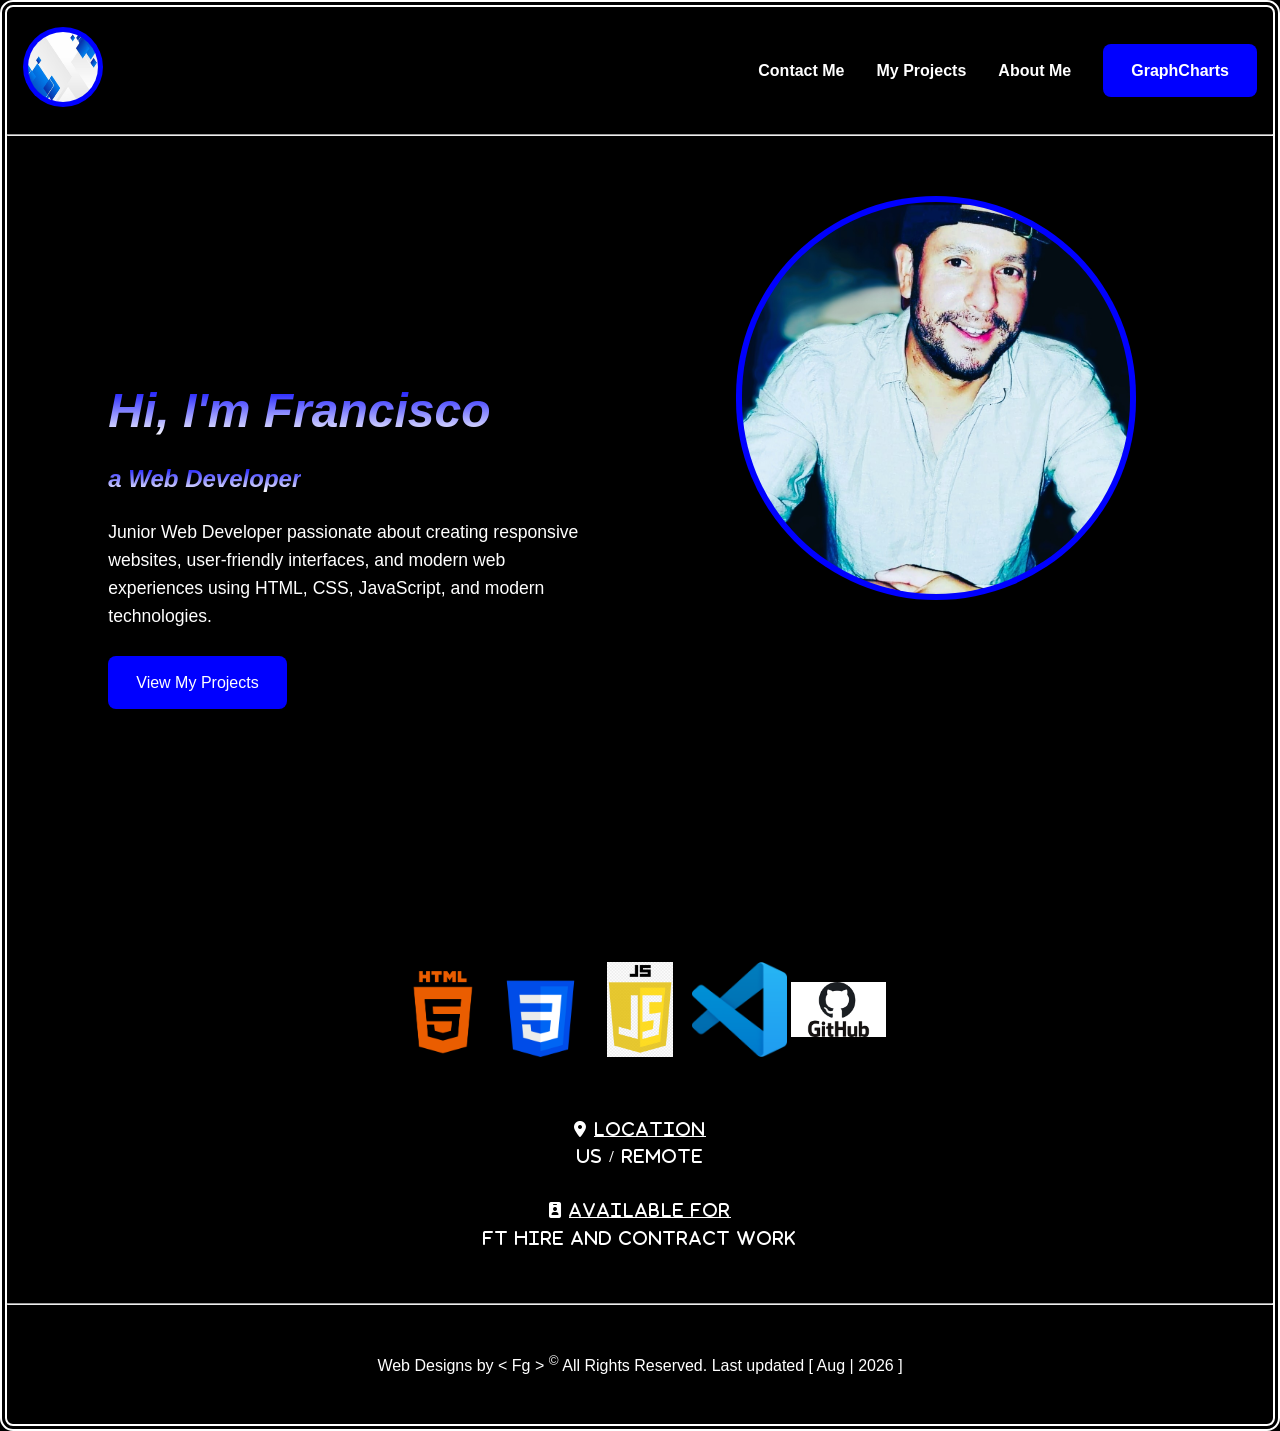
<file: index.html>
<!DOCTYPE html>
<html lang="en">

<head>
    <meta charset="UTF-8">
    <meta name="viewport" content="width=device-width, initial-scale=1.0">

    <title> FranciscoG Portfolio </title>  <!-- Junior Web Developer Portfolio -->

    <link
      rel="stylesheet"
      href="https://cdnjs.cloudflare.com/ajax/libs/font-awesome/6.7.2/css/all.min.css"
      integrity="sha512-Evv84Mr4kqVGRNSgIGL/F/aIDqQb7xQ2vcrdIwxfjThSH8CSR7PBEakCr51Ck+w+/U6swU2Im1vVX0SVk9ABhg=="
      crossorigin="anonymous" referrerpolicy="no-referrer"/>
      
    <link rel="icon" type="image/x-icon" href="El Güegüense_El Toro Huaco.png"> <!-- favicon pic -->
    <link rel="stylesheet" href="styles.css">

    <script src="scripts.js" defer> </script>  <!-- notice... added this here, not after footer at the bottom -->

</head>

<body>
<!-- for a Responsive Header -->
<header class="header">

    <nav class="navbar">
        <div class="logo img"> 
          <img src="abstract-blue-white-grey-squares-geometric-background.jpg" alt="logo" class="animation">
        </div>

        <!-- Desktop Links -->
        <ul class="nav-links">
          <li class="animation"> <a href="ContactMe.html" class="animation"> Contact Me </a> </li>
          <li class="animation"> <a href="Projects.html" class="animation"> My Projects </a> </li>
          <li class="animation"> <a href="#" class="animation"> About Me </a> </li>

        <!-- CTA (call-to-action) BUTTON -->         
          <li class="animation"> <a href="GraphCharts.html" class=" btn"> GraphCharts </a> </li>
        </ul>

<!-- Hamburger -->
      <div
          class="hamburger animation"
          id="hamburger"
          aria-label="Toggle navigation"
          aria-expanded="false"
        >
          <span></span>
          <span></span>
          <span></span>
      </div>

    </nav>

<!-- Mobile Menu -->
    <div class="mobile-menu" id="mobileMenu">
        <a href="ContactMe.html"> Contact Me </a>
        <a href="Projects.html"> My Projects </a>
        <a href="#"> About Me </a>
        <a href="GraphCharts.html"> GraphCharts </a>
    </div>

</header>

<hr>

<!-- Hero Section -->
<section class="hero">         

        <div class="hero-content">
          
          <h1 class="animation">
          <span class="text-effect">
             <em> Hi, I'm Francisco </em> 
          </span> </h1>

            <h2 class="animation">
              <span class="text-effect">
               <em> a Web Developer </em>  </span> </h2>

            <p>
                Junior Web Developer passionate about creating responsive websites,
                user-friendly interfaces, and modern web experiences
                using HTML, CSS, JavaScript, and modern technologies.
            </p>

            <a href="Projects.html" class="btn animation"> View My Projects </a>
        </div>           

            <br>
            <br>

        <div class="hero-image animation">
            <img src="FBSelfie.jpg" alt="selfie">
            <br>
        </div>

</section>            

<!-- ICONS -->
<section class="icons">

    <div class="tech-icons">

      <img src="HTML-icon.png" alt="HTML icon"/>
      <img src="CSS3-icon.png" alt="CSS icon"/>
      <img src="JavaScript-icon.png" alt="JavaScript icon"/>
      <!-- <img src="BootStrap-icon.png" alt="Bootstrap icon"/>  -->
      <img src="VisualStudioCode-icon.png" alt="VS Code icon"/>
      <img src="GitHub-icon1.png" alt="Github icon"/>
    </div>

</section>

<br>
<br>

<!-- FA Font Awesome Sec -->
<section class="fontawesomeicons">

      <div class="fa">

        <li>
            <i class="fa-solid fa-location-dot"> </i>
            <u> Location </u> <br> US / Remote            
        </li>
        <br>


        <li>  <!-- could also add class="animation"> here -->
            <i class="fa-solid fa-id-badge"> </i>
            <u> Available for </u> <br> FT Hire and Contract work
        </li>
          
      </div>

</section>

<br>
<br>
<hr>

<!-- Footer --> 
<footer>
    <p>
      Web Designs by &lt; Fg &gt; <sup> &copy; </sup> All Rights Reserved.
      Last updated &lbrack; Aug | 2026 &rbrack;
    </p>
</footer>

<!-- sometimes script tags could also go here ? -->

</body>
</html>




<!-- 

from ChatGPT

Here's a complete responsive portfolio webpage for a Junior Web Developer that includes:

Responsive Header with navigation and hamburger menu
Hero Section
Profile Image
About/Introduction content
Responsive Footer
Mobile, Tablet, and Desktop support
Pure HTML, CSS, and JavaScript

Features

✅ Fully Responsive Layout
✅ Mobile Hamburger Menu
✅ Sticky Header
✅ Hero Section with Call-To-Action
✅ Developer Profile Image
✅ Modern Gradient Background
✅ Responsive Footer
✅ Works on Desktop, Tablet, and Mobile Devices
✅ Pure HTML, CSS, and JavaScript (No Frameworks Required)

-->

<!-- 

    og was for a Responsive Header 
    <header class="header">
      <nav class="navbar">
        <div class="logo">
          <a href="index.html"> 
          <img
            src="abstract-blue-white-grey-squares-geometric-background.jpg"
            alt="logo"
            style="
              height: 60px;
              width: 60px;
              border-radius: 30px;
              padding: 4px;
              background-color: blue;" />
        </div>

        <!-- Desktop view Links 
        <ul class="nav-links">
          <li> <a href="index.html"> Home </a> </li>
          <li> <a href="home2.html"> Home2 </a> </li>
          <li><a href="#">Services</a></li>
          <li><a href="#">Portfolio</a></li>
          <li><a href="#"> Contact Me </a></li>
        </ul>

        <!-- Hamburger 
        <div
          class="hamburger"
          id="hamburger"
          aria-label="Toggle navigation"
          aria-expanded="false"
        >
          <span></span>
          <span></span>
          <span></span>
        </div>
      </nav>
      
      <!-- Mobile view Menu 
      <div class="mobile-menu" id="mobileMenu">
        <a href="index.html"> Home </a>
        <a href="home3.html"> Home2 </a>
        <a href="#">Services</a>
        <a href="#">Portfolio</a>
        <a href="#">Contact</a>
      </div>
    </header> 
    
-->
</file>
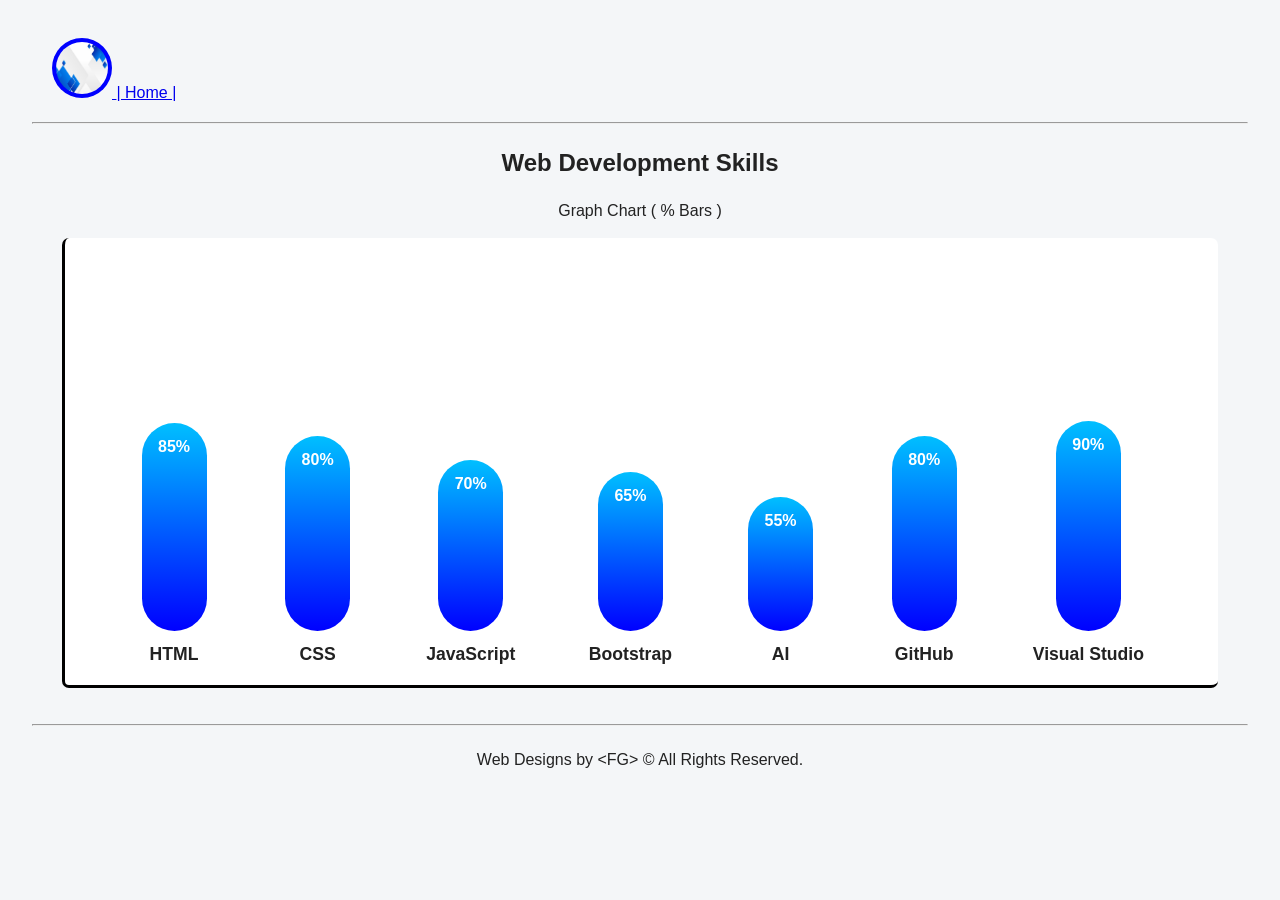
<file: BarGraph.html>
<!DOCTYPE html>
<html lang="en">

<head>
    <meta charset="UTF-8">
    <meta name="viewport" content="width=device-width, initial-scale=1.0">

    <link rel="stylesheet" href="BarGraphStyles.css">

    <title> HTML Project- Graph Chart ( % Bars ) </title>

</head>

<body>

<header>
<br>
    <a href="Projects.html">
        <img src="abstract-blue-white-grey-squares-geometric-background.jpg" alt="decorative logo pic" class="logo" style="height: 60px; width: 60px; border-radius: 30px; padding: 4px; background-color: blue;">
              
    <a href="index.html"> | Home | </a>
</header>    

<hr>

<section class="container" id="skills">

    <h1> Web Development Skills </h1>

    <p> Graph Chart ( % Bars ) </p>
    <br>

    <div class="box">

        <div class="skill">
            <div class="graph" style="height: 85%;">
                <span class="percent"> 85% </span>
            </div>
            <p class="name animation"> HTML </p>
        </div>

        <div class="skill">
            <div class="graph" style="height:80%;">
                <span class="percent"> 80% </span>
            </div>
            <p class="name animation"> CSS </p>
        </div>

        <div class="skill">
            <div class="graph" style="height:70%;">
                <span class="percent"> 70% </span>
            </div>
            <p class="name animation"> JavaScript </p>
        </div>

        <div class="skill">
            <div class="graph" style="height:65%;">
                <span class="percent"> 65% </span>
            </div>
            <p class="name animation"> Bootstrap </p>
        </div>

        <div class="skill">
            <div class="graph" style="height:55%;">
                <span class="percent"> 55% </span>
            </div>
            <p class="name animation"> AI </p>
        </div>

        <div class="skill">
            <div class="graph" style="height:80%;">
                <span class="percent"> 80% </span>
            </div>
            <p class="name animation"> GitHub </p>
        </div>

        <div class="skill">
            <div class="graph" style="height:90%;">
                <span class="percent"> 90% </span>
            </div>
            <p class="name animation"> Visual Studio </p>
        </div>

    </div>

</section>

<br>
<br>
<hr>

<footer>
    <p>Web Designs by &lt;FG&gt; &copy; All Rights Reserved.</p>
</footer>

</body>



<!-- was
 <body>

<header>
    <br>
        <a href="Projects.html">
            <img src="abstract-blue-white-grey-squares-geometric-background.jpg" alt="decorative logo pic" class="animation"> 
        <a href="index.html"> | Home | </a>
</header>

<br>
<hr>

<!-- Web Dev Skills Graph Chart (% bars) Html 
<section class="container flex"  id="Skills">
        <h1> Graph Chart (% bars) </h1>
                  
                <div class="box">
                    <div class="skill animation">
                        <div class="graph" style="height: 85%;"> 
                            <div class="percent"> <p> <br> 85% </p> </div>
                        </div>
                        <div class="name"> Html </div>
                    </div>
                
                    <div class="skill animation">
                        <div class="graph" style="height: 80%;"> 
                            <div class="percent"> <p> <br> 80% </p> </div>
                        </div>
                        <div class="name"> CSS </div>
                    </div>

                    <div class="skill animation">
                        <div class="graph" style="height: 70%;"> 
                            <div class="percent"> <p> <br> 70% </p> </div>
                        </div>
                        <div class="name"> JavaScript </div>
                    </div>
                
                    <div class="skill animation">
                        <div class="graph" style="height: 65%;"> 
                            <div class="percent"> <p> <br> 65% </p> </div>
                        </div>
                        <div class="name"> BootStrap </div>
                    </div>
                    
                    <div class="skill animation">
                        <div class="graph" style="height: 55%;"> 
                            <div class="percent"> <p> <br> 55% </p> </div>
                        </div>
                        <div class="name"> AI </div>
                    </div>                    
                
                    <div class="skill animation">
                        <div class="graph" style="height: 80%;"> 
                            <div class="percent"> <p> <br> 80% </p> </div>
                        </div>
                        <div class="name"> Github </div>
                    </div>
                    
                    <div class="skill animation">
                        <div class="graph" style="height: 90%;"> 
                            <div class="percent"> <p> <br> 90% </p> </div>
                        </div>
                        <div class="name"> VisualStudio </div>
                    </div>                    
                </div>                

</section>

<hr>

<footer>
      <p style="text-align: center">
        Web Designs by &lt; Fg &gt; <sup> &copy; </sup> All Rights Reserved.
      <br>
      </p>  
</footer>

</body>
</html> -->

<!--  comments -->
</file>
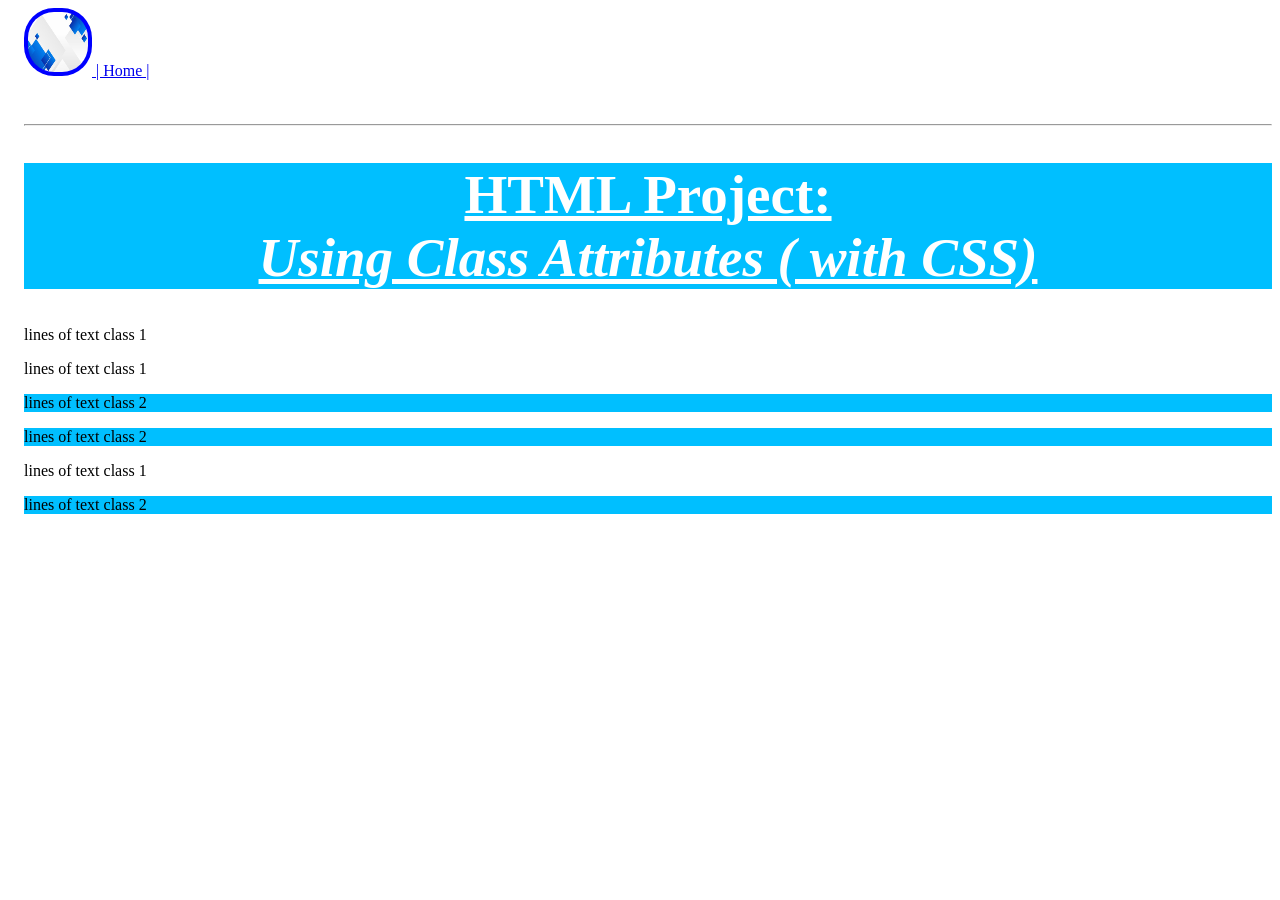
<file: ClassAttributes.html>
<!DOCTYPE html>
<html lang="en">

  <head>

    <meta charset="UTF-8">
    <meta name="viewport" content="width=device-width, initial-scale=1.0">

    <title> HTML Projects- Class Attributes </title>

    <style>
    
      body {
        padding-left: 1rem;
      }      

      h1 {
        text-align: center;
        text-decoration: underline;
      }

       .class-two {
        background-color: deepskyblue;
       } 

       .main {
        color: white;
        font-size: 55px;
       }
    </style>

  </head>

  <body>

    <header>
      <a href="Projects.html"> 
      <img src="abstract-blue-white-grey-squares-geometric-background.jpg" alt="selfie pic" style="height: 60px; width: 60px; border-radius: 30px; padding: 4px; background-color: blue;">
        <a href="index.html"> | Home | </a>

    </header>

    <br>
    <br>
    <hr>

    <h1 class="class-two main">
      HTML Project: <br/>
      <em> Using Class Attributes ( with CSS) </em>
    </h1>

    <p> lines of text class 1 </p>
    <p> lines of text class 1 </p>
    <p class="class-two"> lines of text class 2 </p>
    <p class="class-two"> lines of text class 2 </p>
    <p> lines of text class 1 </p>
    <p class="class-two"> lines of text class 2 </p>

    <br>

</body>
</html>

<!--

comments / notes 

-->
</file>
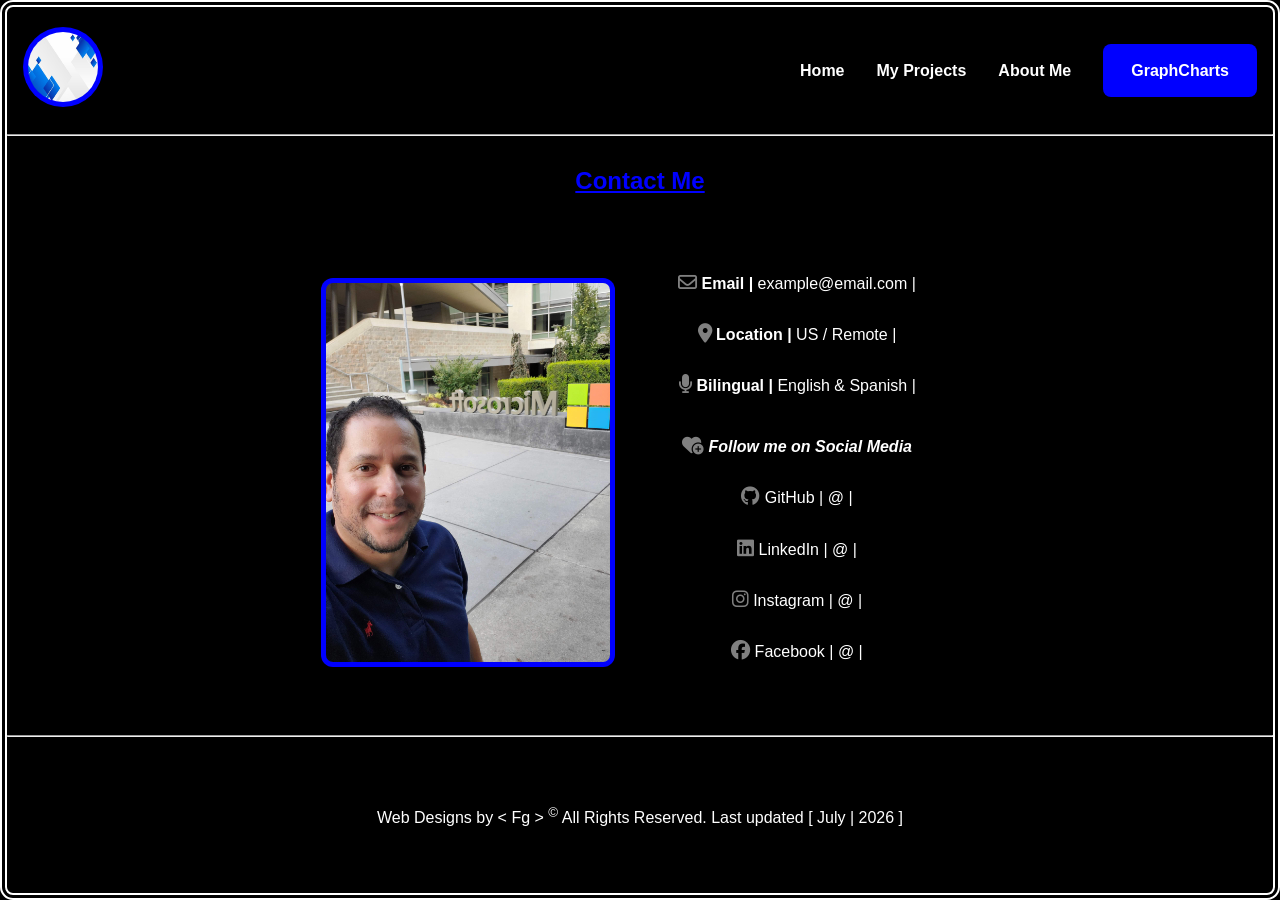
<file: ContactMe.html>
<!DOCTYPE html>
<html lang="en">

<head>
  <meta charset="UTF-8" />
  <meta name="viewport" content="width=device-width, initial-scale=1.0" />

  <title> FranciscoG Portfolio - Contact Me </title>

    <link
      rel="stylesheet"
      href="https://cdnjs.cloudflare.com/ajax/libs/font-awesome/6.7.2/css/all.min.css"
      integrity="sha512-Evv84Mr4kqVGRNSgIGL/F/aIDqQb7xQ2vcrdIwxfjThSH8CSR7PBEakCr51Ck+w+/U6swU2Im1vVX0SVk9ABhg=="
      crossorigin="anonymous" referrerpolicy="no-referrer"/>
      
    <link rel="icon" type="image/x-icon" href="El Güegüense_El Toro Huaco.png"> <!-- favicon pic -->  


  <link rel="stylesheet" href="ContactMeStyles.css"/>

  <script src="ContactMeScripts.js" defer> </script>  <!-- here ? -->

</head>

<body>
<!-- for a Responsive Header -->
<header class="header">

    <nav class="navbar">
        <div class="logo img"> 
          <a href="index.html">
          <img src="abstract-blue-white-grey-squares-geometric-background.jpg" alt="logo" class="animation">
        </div>

      <!-- Desktop Links -->
        <ul class="nav-links">
          <li class="animation"> <a href="index.html" class="animation"> Home </a> </li>
          <li class="animation"> <a href="Projects.html" class="animation"> My Projects </a> </li>
          <li class="animation"> <a href="#" class="animation"> About Me </a> </li>

          <!-- CTA (call-to-action) BUTTON -->         
          <li class="animation"> <a href="GraphCharts.html" class=" btn"> GraphCharts </a> </li>
        </ul>

      <!-- Hamburger -->
        <div
          class="hamburger animation"
          id="hamburger"
          aria-label="Toggle navigation"
          aria-expanded="false"
        >
          <span></span>
          <span></span>
          <span></span>
        </div>

    </nav>
      
<!-- Mobile Menu -->
<div class="mobile-menu" id="mobileMenu">
    <a href="index.html"> Home </a>
    <a href="Projects.html"> My Projects </a>
    <a href="#"> About Me </a>
    <a href="GraphCharts.html"> GraphCharts </a>
</div>      



<!-- was... for a Responsive Header 
    <header class="header">

      <nav class="navbar">
        <div class="logo img">
          <a href="index.html"> 
          <img src="abstract-blue-white-grey-squares-geometric-background.jpg" alt="logo" class="animation">
        </div>

        <!-- Desktop Links 
        <ul class="nav-links">
          <li class="animation"> <a href="index.html" class="animation"> Home </a> </li>
          <li class="animation"> <a href="#" class="animation"> My Portfolio </a> </li>
          <li class="animation"> <a href="#" class="animation"> About Me </a> </li>

        <!-- CTA (call-to-action) BUTTON         
          <li class="animation"> <a href="#" class=" btn"> My Projects </a> </li>
        </ul>

        <!-- Hamburger 
        <div
          class="hamburger animation"
          id="hamburger"
          aria-label="Toggle navigation"
          aria-expanded="false"
        >
          <span></span>
          <span></span>
          <span></span>
        </div>

      </nav>

<!-- Mobile Menu 
      <div class="mobile-menu" id="mobileMenu">
        <a href="index.html"> Home </a>
        <a href="#"> My Portfolio </a>
        <a href="#"> About Me </a>
        <a href="#"> My Projects </a>
      </div> -->

</header>

<hr>
<br>

<!-- MAIN -->
<h2> Contact Me </h2>
<br> 

<main class="main-container">

    <section class="profile">
      <img src="MSselfie.jpg" alt="MS Selfie" class="animation" />
    </section>

    <section class="contact-info">
      <ul>
        <li>
        <p>  
        <i class="fa-regular fa-envelope animation"> </i>
        <strong> Email | </strong> example@email.com  | </p>
        <br> 
        
        <p class="animation">         
        <i class="fa-solid fa-location-dot"> </i>
        <strong> Location | </strong> US / Remote  | </p>
        <br>
        
        <p class="animation"> 
        <i class="fa-solid fa-microphone"> </i>
        <strong> Bilingual | </strong> English & Spanish  | </p>
        <br>
        
      </li>
      
      <li> 
          <i class="fa-solid fa-heart-circle-plus animation animation"> </i>  <!-- or use <i class="fa-regular fa-thumbs-up animation"> </i>  -->
          <strong> <em> Follow me on Social Media </em> </strong> <br>
          <br>

          <i class="fa-brands fa-github animation"> </i>
          GitHub | <a href="#"> </a> @ | <br>
          <br>          
          <i class="fa-brands fa-linkedin animation"> </i>
          LinkedIn | <a href="#"> </a> @ | <br>
          <br>
          <i class="fa-brands fa-instagram animation"> </i>
          Instagram | <a href="#"> </a> @ | <br>
          <br>
          <i class="fa-brands fa-facebook animation"> </i>
          Facebook  | <a href="#"> </a> @ |
          <br>
      </li>

     </ul>
  </section>

</main>

<br>
<hr>

<!-- FOOTER -->
<footer class="footer">
    <p>
      Web Designs by &lt; Fg &gt; <sup> &copy; </sup> All Rights Reserved.
      Last updated &lbrack; July | 2026 &rbrack;
    </p>
</footer>

<!-- could also add script tags here ?? -->

</body>
</html>
</file>
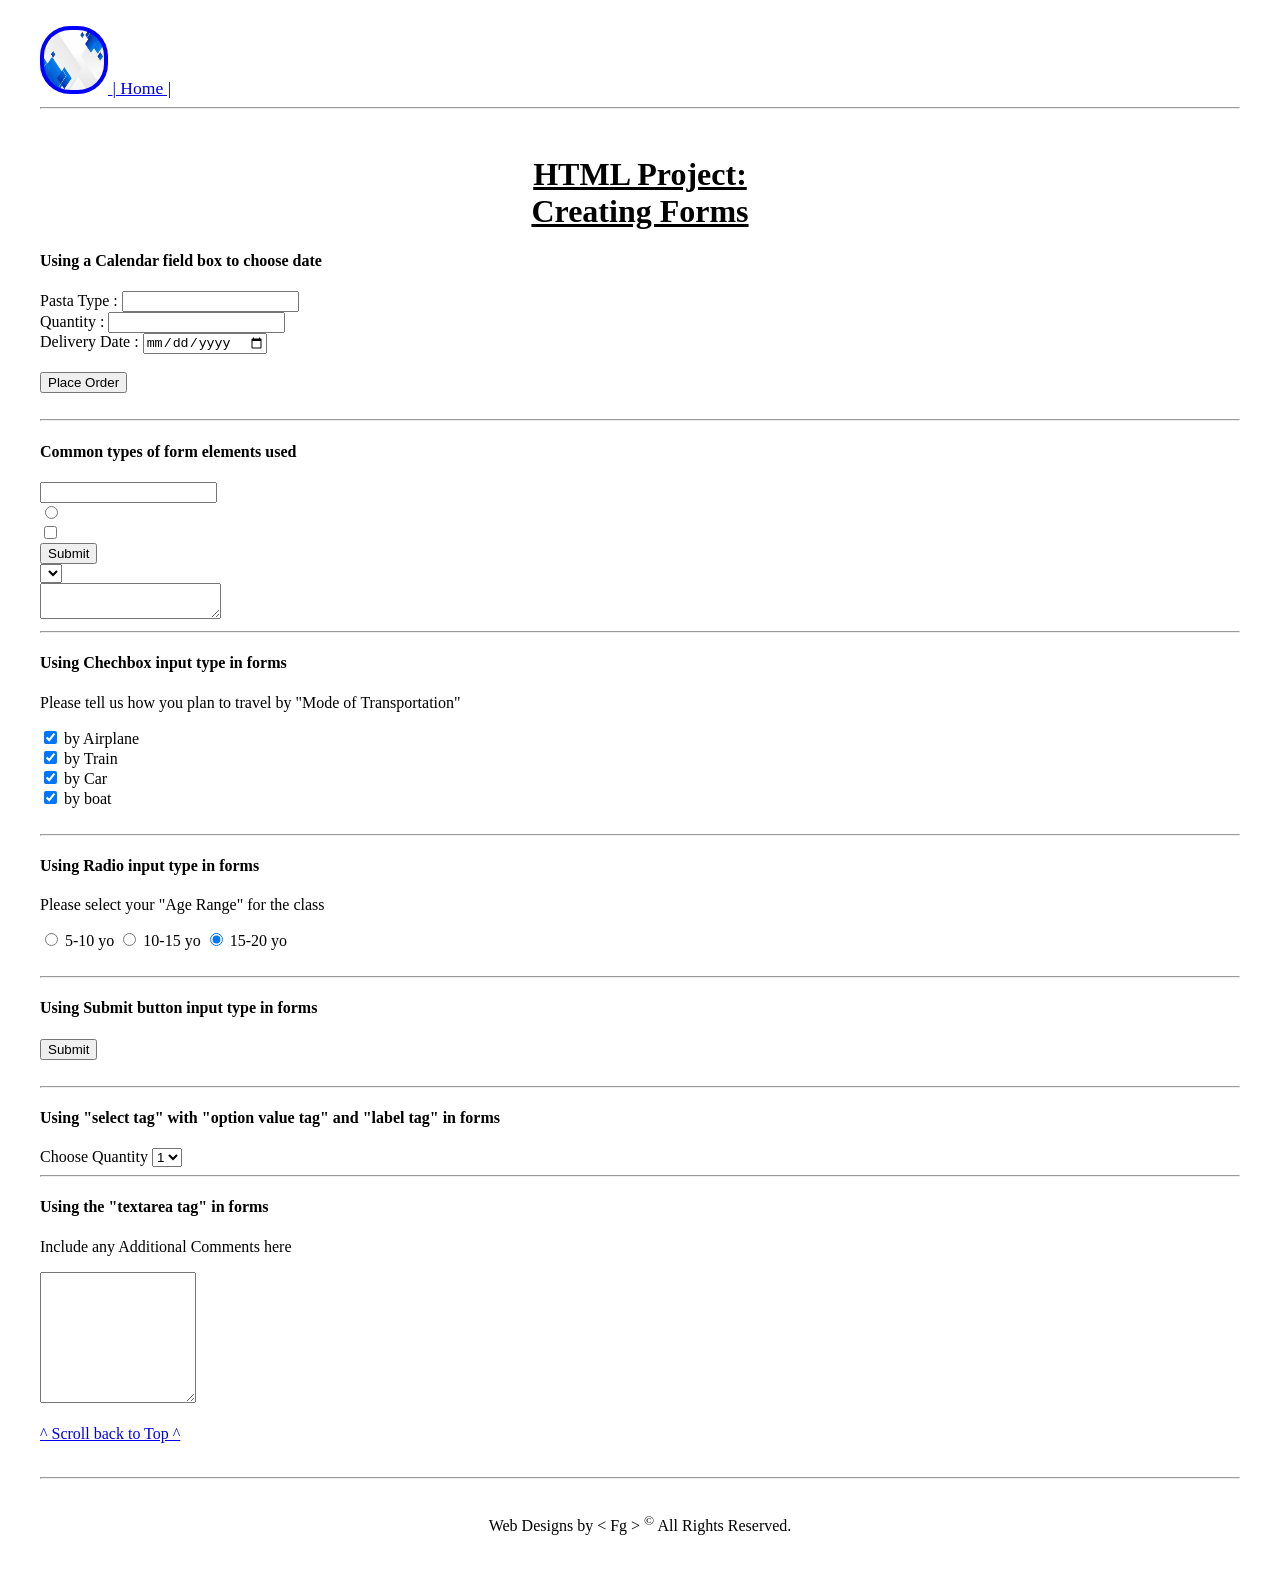
<file: Forms.html>
<!DOCTYPE html>
<html lang="en">

<head>

    <meta charset="UTF-8">
    <meta name="viewport" content="width=device-width, initial-scale=1.0">

    <title> HTML Project- Forms </title>

    <style>
    body {
        padding-left: 2rem;
        padding-right: 2rem;
    }

    header a {
        font-size: 1.1rem;
    }
    </style>

</head>

<body>
    
<header>
<br>
    <a href="Projects.html">
        <img src="abstract-blue-white-grey-squares-geometric-background.jpg" alt="decorative logo pic" style="height: 60px; width: 60px; border-radius: 30px; padding: 4px; background-color: blue;">
              
    <a href="index.html"> | Home | </a>
</header>

    <hr>
    <br>

    <h1 style="text-align: center; text-decoration: underline;"> HTML Project: <br> Creating Forms </H1>

        <h4> Using a Calendar field box to choose date </h4>

        <form>
            <label> Pasta Type : </label>
            <input name="Pasta Type"> <br>
            <label> Quantity : </label>
            <input type="Quantity"> <br>
            <label> Delivery Date : </label>
            <input type="Date"> 
            <br>
            <br>
            <button> Place Order </button>
        </form>

<br> 

<hr>

<h4> Common types of form elements used </h4>

<form action="">
    <input type="text" name="FirstName_Textfield"> <br>
    <input type="radio" name="FillinCircle"> <br>
    <input type="checkbox" name="Checkboxes_ListField"> <br>
    <input type="submit" name="ClickButton"> <br>
    <select name="" id=""> </select> <br>
    <textarea name="" id=""> </textarea>

    <br>
    <hr>

<h4> Using Chechbox input type in forms </h4>

<form>
    <p> Please tell us how you plan to travel by "Mode of Transportation" </p>
    <input type="checkbox" name="Mode of Transportation" value="Airplane" checked> by Airplane <br>
    <input type="checkbox" name="Mode of Transportation" value="Rail" checked> by Train <br>
    <input type="checkbox" name="Mode of Transportation" value="Land" checked> by Car <br>
    <input type="checkbox" name="Mode of Transportation" value="Sea" checked> by boat <br>

</form>

<br>
<hr>

<h4> Using Radio input type in forms </h4>

<form>
    <p> Please select your "Age Range" for the class </p>
    <input type="radio" name="Age Range" value="age" checked> 5-10 yo
    <input type="radio" name="Age Range" value="age" checked> 10-15 yo
    <input type="radio" name="Age Range" value="age" checked> 15-20 yo
</form>

<br>
<hr>

<h4> Using Submit button input type in forms </h4>

<form> 
    <input type="submit" value="Submit">
</form>

<br>
<hr>

    <h4> Using "select tag" with "option value tag" and "label tag" in forms </h4>

    <label for="Menu Items"> Choose Quantity </label>
    <select name="Quantity" id="Qty"> <br>
        <option value="1"> 1 </option>
        <option value="2"> 2 </option>
        <option value="3"> 3 </option>
        <option value="4"> 4 </option>
        <option value="5"> 5 </option>
        <option value="6"> 6 </option>
        <option value="7"> 7 </option>
    </select>

    

    <br>
    <hr>

    <h4> Using the "textarea tag" in forms </h4>

    <label for="Comments"> Include any Additional Comments here </label>

    <br>
    
    <p>
    <textarea name="Additional Comments Box" rows="5" cols="10" style="width: 150px; height: 125px;">    

    </textarea>

</form> 

<br>
<br>

<a href="#"> ^ Scroll back to Top ^ </a>

<br>
<br>
<hr>

<footer class="flex">
        <div class="footer-bottom">
        <p style="text-align: center">
        <br>    
        Web Designs by &lt; Fg &gt; <sup> &copy; </sup> All Rights Reserved.
        </p>          
        </div>
        <br>
</footer>

</body>
</html>

<!-- -->
</file>
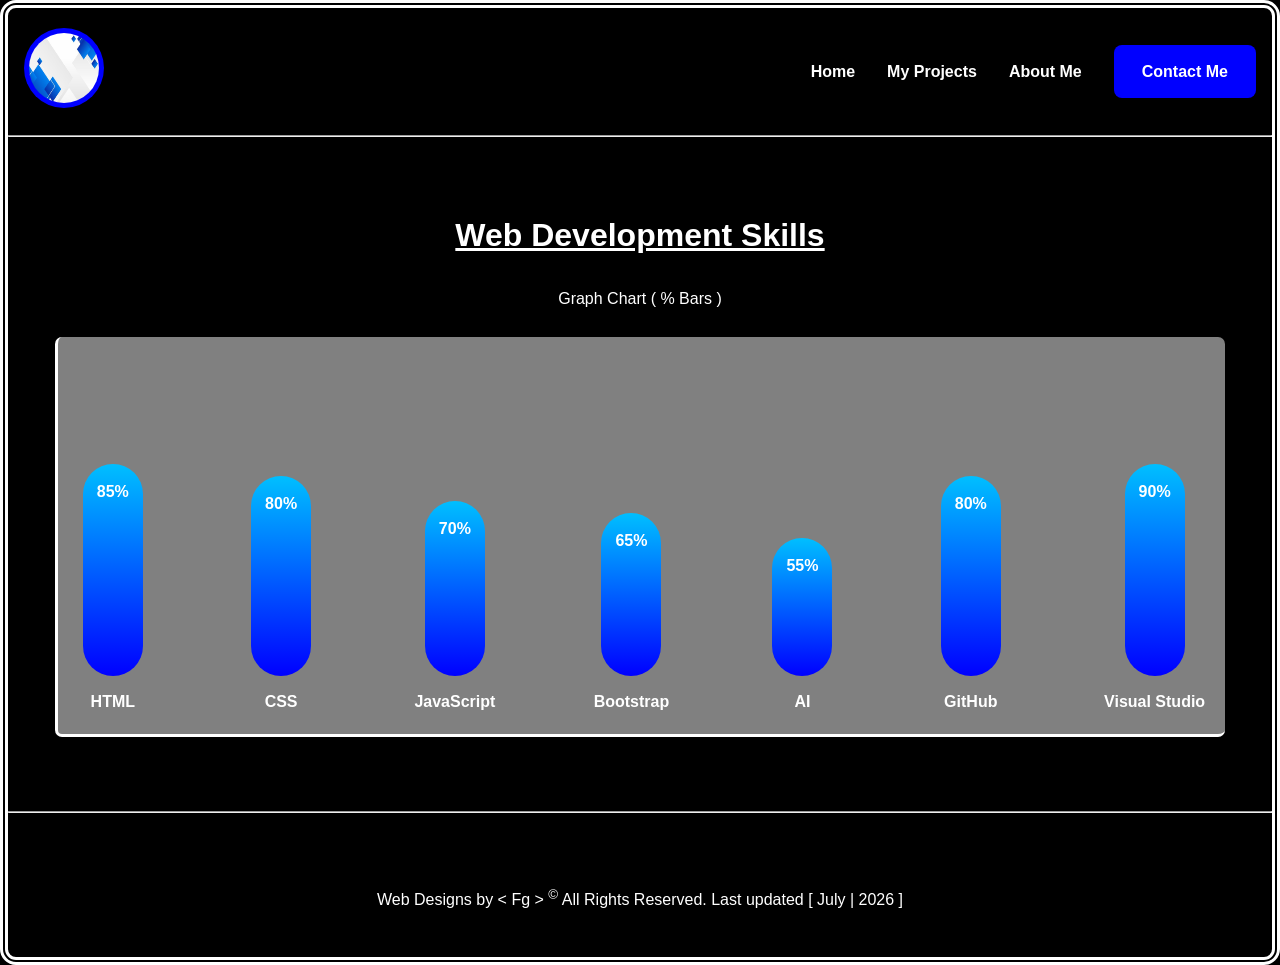
<file: GraphCharts.html>
<!DOCTYPE html>
<html lang="en">

<head>
    <meta charset="UTF-8">
    <meta name="viewport" content="width=device-width, initial-scale=1.0">

    <title> FranciscoG Portfolio - Projects - Graph Charts </title>  <!-- Junior Web Developer Portfolio -->

    <link
      rel="stylesheet"
      href="https://cdnjs.cloudflare.com/ajax/libs/font-awesome/6.7.2/css/all.min.css"
      integrity="sha512-Evv84Mr4kqVGRNSgIGL/F/aIDqQb7xQ2vcrdIwxfjThSH8CSR7PBEakCr51Ck+w+/U6swU2Im1vVX0SVk9ABhg=="
      crossorigin="anonymous" referrerpolicy="no-referrer"/>
      
    <link rel="icon" type="image/x-icon" href="El Güegüense_El Toro Huaco.png"> <!-- favicon pic -->
    <link rel="stylesheet" href="GraphChartsStyles.css">

    <script src="GraphChartsScripts.js" defer> </script>  <!-- notice... added this here, not after footer at the bottom...and css @media quiries needed/goes with this -->

</head>

<body>
<!-- for a Responsive Header -->
<header class="header">

<nav class="navbar">
    <div class="logo img"> 
        <a href="Projects.html">  
        <img src="abstract-blue-white-grey-squares-geometric-background.jpg" alt="logo" class="animation">
    </div>

<!-- Desktop Links -->
    <ul class="nav-links">
          <li class="animation"> <a href="index.html" class="animation"> Home </a> </li>
          <li class="animation"> <a href="Projects.html" class="animation"> My Projects </a> </li>
          <li class="animation"> <a href="#" class="animation"> About Me </a> </li>

        <!-- CTA (call-to-action) BUTTON -->         
          <li class="animation"> <a href="ContactMe.html" class=" btn"> Contact Me </a> </li>
    </ul>

<!-- Hamburger -->
    <div
          class="hamburger animation"
          id="hamburger"
          aria-label="Toggle navigation"
          aria-expanded="false"
        >
          <span></span>
          <span></span>
          <span></span>
    </div>

</nav>

<!-- Mobile Menu -->
    <div class="mobile-menu" id="mobileMenu">
        <a href="index.html"> Home </a>
        <a href="Projects.html"> My Projects </a>
        <a href="#"> About Me </a>
        <a href="ContactMe.html"> Contact Me </a>
    </div>

</header>

<hr>

<section class="skills-section" id="skills">

    <div class="container">
        <h1> Web Development Skills </h1>
        
        <p> Graph Chart ( % Bars ) </p>
        <br>
    <!-- </div>
    <br> -->

        <div class="box">
            
            <div class="skill">
                <div class="graph" style="height: 85%;">
                    <span class="percent"> 85% </span>
                    <!-- was here <div class="percent"> 85% </div> ? -->
                </div>
                <p class="name animation"> HTML </p>
                <!-- was here <div class="name"> HTML </div> -->
            </div>

            <div class="skill">
                <div class="graph" style="height: 80%;">
                    <span class="percent"> 80% </span>
                </div>
                <p class="name animation"> CSS </p>
            </div>

            <div class="skill">
                <div class="graph" style="height: 70%;">
                    <span class="percent"> 70% </span>
                </div>
                <p class="name animation"> JavaScript </p>
            </div>

            <div class="skill">
                <div class="graph" style="height: 65%;">
                    <span class="percent"> 65% </span>
                </div>
                <p class="name animation"> Bootstrap </p>
            </div>

            <div class="skill">
                <div class="graph" style="height: 55%;">
                    <span class="percent"> 55% </span>
                </div>
                <p class="name animation"> AI </p>
            </div>

            <div class="skill">
                <div class="graph" style="height: 80%;">
                    <span class="percent"> 80% </span>
                </div>
                <p class="name animation"> GitHub </p>
            </div>

            <div class="skill">
                <div class="graph" style="height: 90%;">
                    <span class="percent"> 90% </span>
                </div>
                <p class="name animation"> Visual Studio </p>
            </div>

        </div>
    </div>
</section>

<br>
<hr>

<!-- Footer --> 
<footer>
    <p>
    <br>
        Web Designs by &lt; Fg &gt; <sup> &copy; </sup> All Rights Reserved.
        Last updated &lbrack; July | 2026 &rbrack;
    </p>
</footer>

<!-- could also add script tags here ? -->


<!-- comments -->
</file>
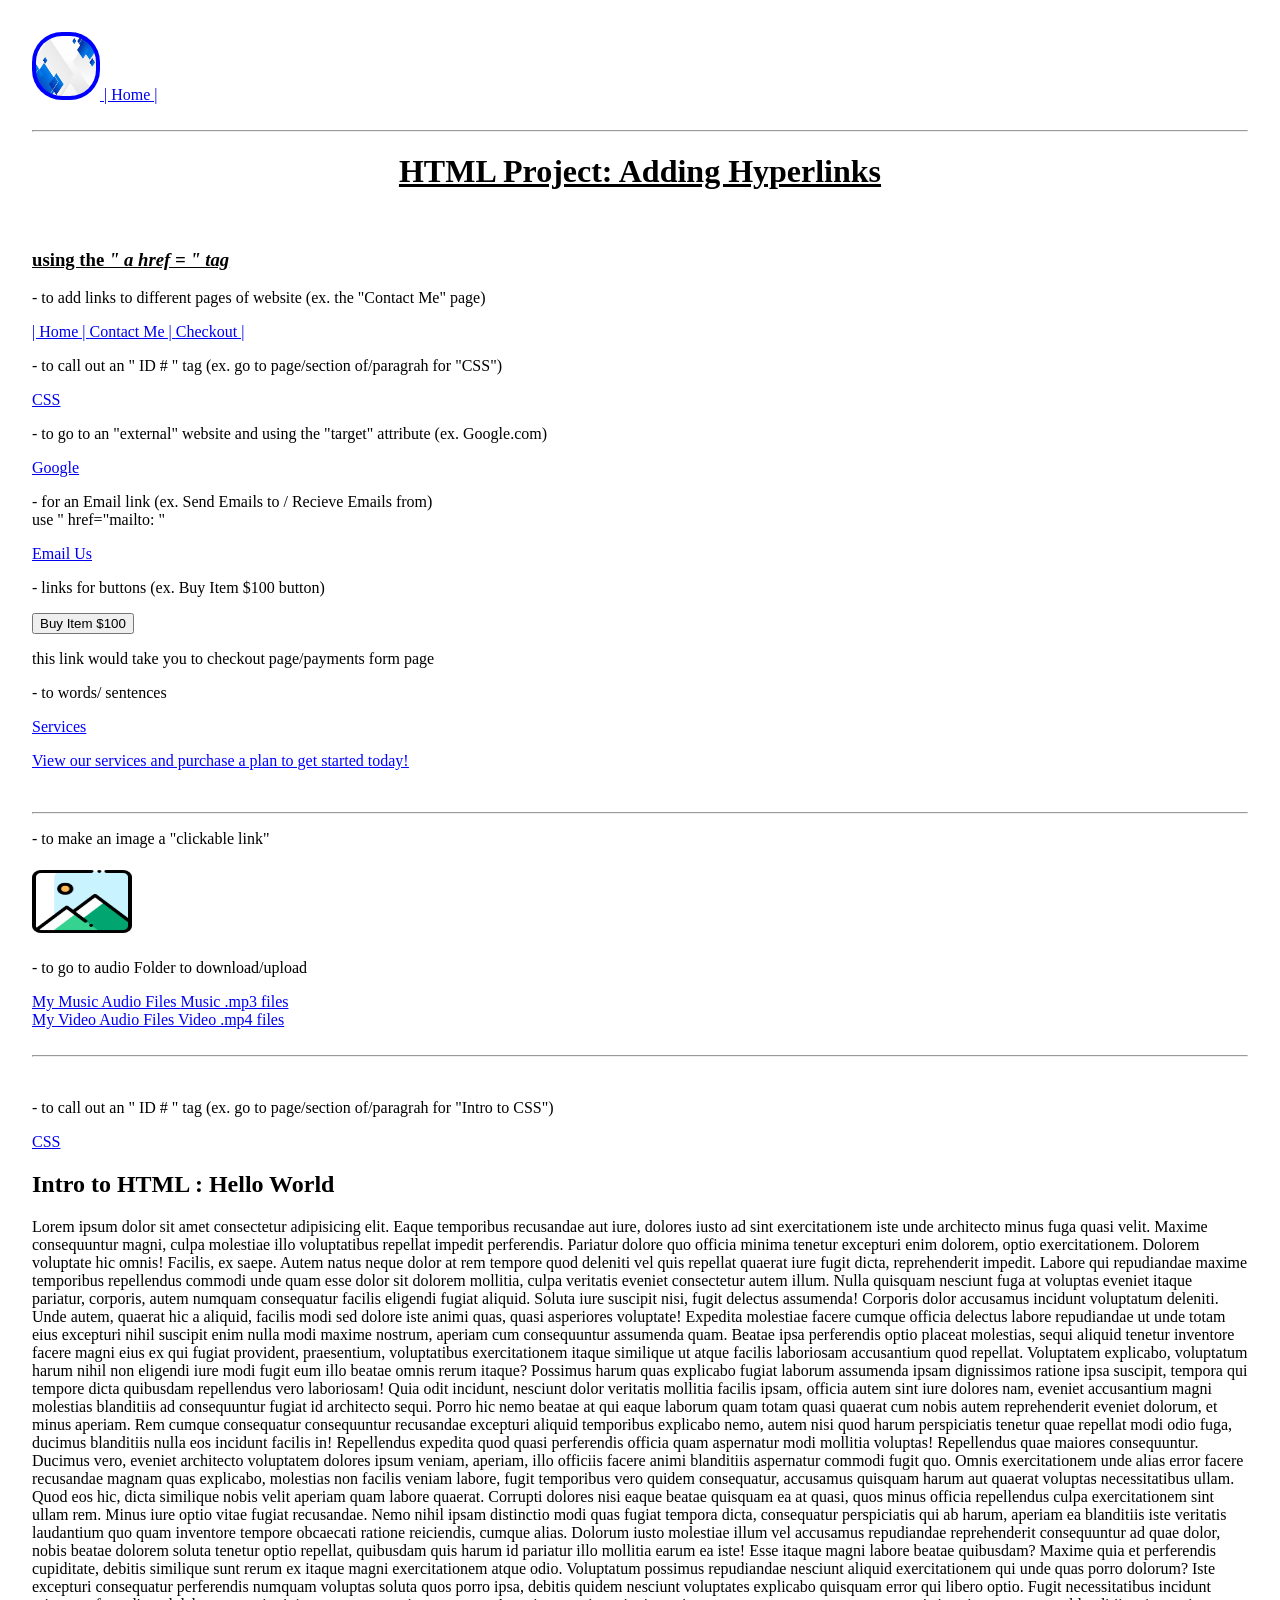
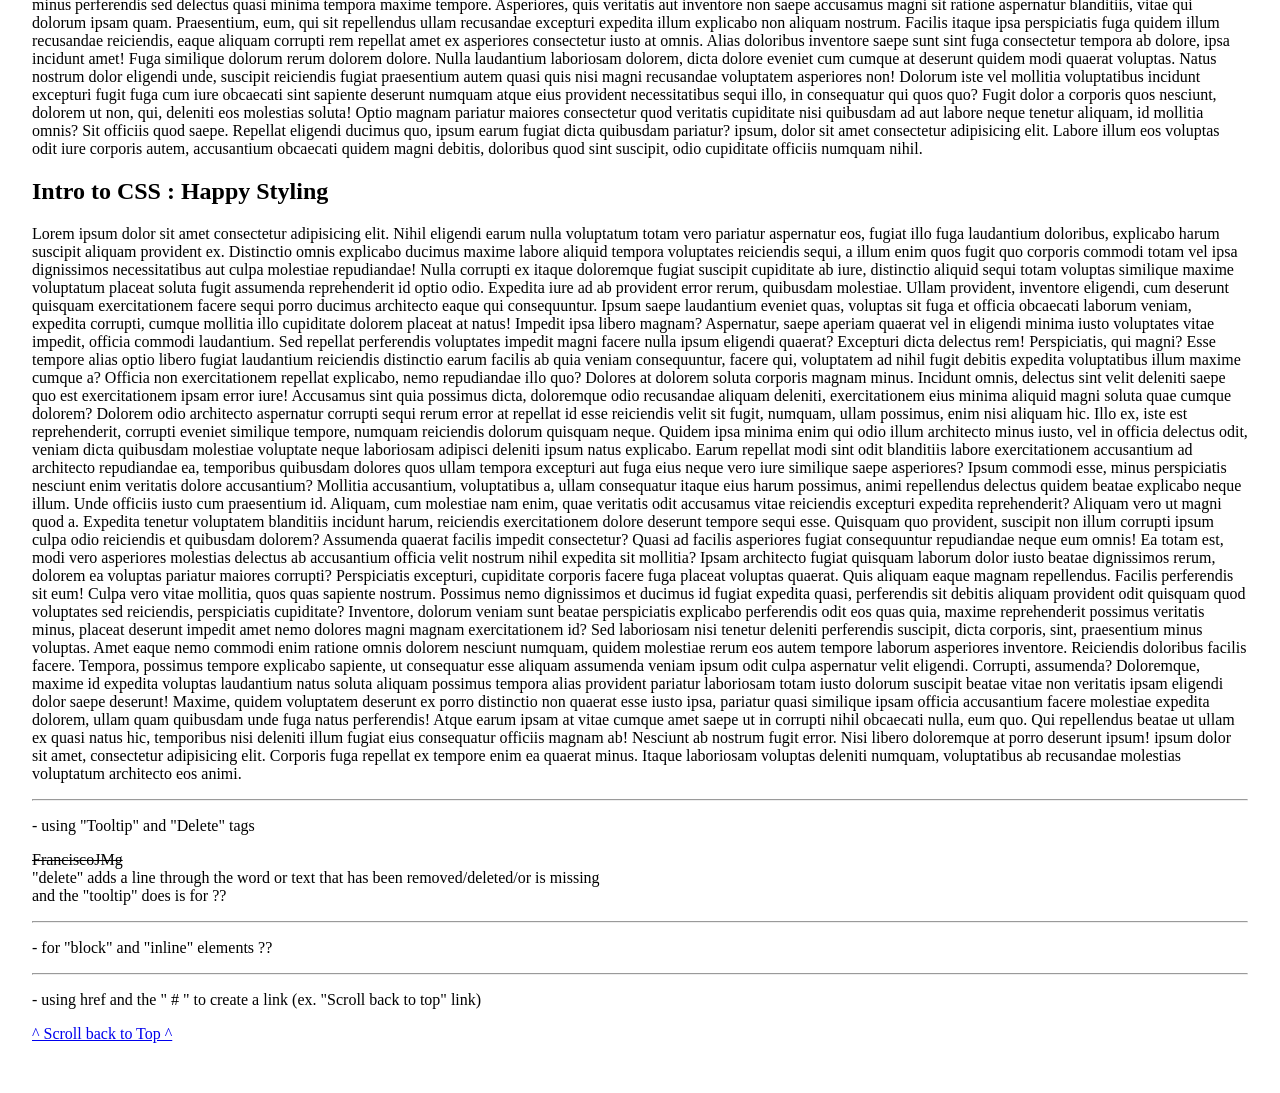
<file: Hyperlinks.html>
<!DOCTYPE html>
<html lang="en">

  <head>

    <meta charset="UTF-8">
    <meta name="viewport" content="width=device-width, initial-scale=1.0">
        
    <title> HTML Projects- Hyperlinks </title>

    <style>
      body {
        padding: 1.5rem;
      }
    </style>    

  </head>

  <body>

    <header>
      <a href="Projects.html"> 
      <img src="abstract-blue-white-grey-squares-geometric-background.jpg" alt="selfie pic" style="height: 60px; width: 60px; border-radius: 30px; padding: 4px; background-color: blue;">
        <a href="index.html"> | Home | </a>

    </header>

    <br>   

    <hr>

    <h1 style="text-align: center; text-decoration: underline;"> HTML Project: Adding Hyperlinks </h1>

    <br>

    <h3 style="text-decoration: underline;"> using the <strong> <em> " a href = " tag </em> </strong>  </h3>
    <p> - to add links to different pages of website (ex. the "Contact Me" page) </p>

    <a href="index.html"> | Home | </a>
    <a href="ContactMe.html"> Contact Me | </a>
    <a href="PaymentsForm.html"> Checkout | </a>

    <br>  
    <p> - to call out an " ID # " tag (ex. go to page/section of/paragrah for "CSS") </p>
    <a href="#css-sec"> CSS </a>  
    

    <br>
    <p> - to go to an "external" website and using the "target" attribute (ex. Google.com) </p>
    <a href="https://google.com" target="_blank"> Google </a>

    <br>
    <p> - for an Email link (ex. Send Emails to / Recieve Emails from) <br> use " href="mailto: " </p>
    <a href="mailto:ouremail@email.com"> Email Us </a>

    <br>
    <p> - links for buttons (ex. Buy Item $100 button) </p>
    <a href="PaymentsForm.html"> <button class="card-button"> Buy Item $100 </button> </a> 
    <br>
    <p> this link would take you to checkout page/payments form page </p>   
    
    <p> - to words/ sentences </p>
      <a href="PaymentsForm.html"> <p style="text-decoration: underline; color: blue;"> Services </p> </a>
      <a href="PaymentsForm.html"> <p style="text-decoration: underline; color: blue;"> View our services and purchase a plan to get started today! </p> </a>

    <br>
    <hr>

    <p> - to make an image a "clickable link" </p>

    <a href="index.html">
      <img src="imageIcon.png" width="100px" height="75px" alt="image pic">
    </a>

    <br>

    <p> - to go to audio Folder to download/upload </p>

    <a href="audio.html"> My Music Audio Files </a>
    <a href="images/imageIcon.png" download=""> Music .mp3 files </a>
    <br>
    <a href="audio.html"> My Video Audio Files </a>
    <a href="images/imageIcon.png" download=""> Video .mp4 files </a>
    <!-- ?? -->

    <br>
    <br>
    <hr>

    <br>
    <p> - to call out an " ID # " tag (ex. go to page/section of/paragrah for "Intro to CSS") </p>
    <a href="#css-sec"> CSS </a>  
        

    <h2> Intro to HTML : Hello World </h2>

    <p>
      Lorem ipsum dolor sit amet consectetur adipisicing elit. Eaque temporibus recusandae aut iure, dolores iusto ad sint exercitationem iste unde architecto minus fuga quasi velit. Maxime consequuntur magni, culpa molestiae illo voluptatibus repellat impedit perferendis. Pariatur dolore quo officia minima tenetur excepturi enim dolorem, optio exercitationem. Dolorem voluptate hic omnis! Facilis, ex saepe. Autem natus neque dolor at rem tempore quod deleniti vel quis repellat quaerat iure fugit dicta, reprehenderit impedit. Labore qui repudiandae maxime temporibus repellendus commodi unde quam esse dolor sit dolorem mollitia, culpa veritatis eveniet consectetur autem illum. Nulla quisquam nesciunt fuga at voluptas eveniet itaque pariatur, corporis, autem numquam consequatur facilis eligendi fugiat aliquid. Soluta iure suscipit nisi, fugit delectus assumenda! Corporis dolor accusamus incidunt voluptatum deleniti. Unde autem, quaerat hic a aliquid, facilis modi sed dolore iste animi quas, quasi asperiores voluptate! Expedita molestiae facere cumque officia delectus labore repudiandae ut unde totam eius excepturi nihil suscipit enim nulla modi maxime nostrum, aperiam cum consequuntur assumenda quam. Beatae ipsa perferendis optio placeat molestias, sequi aliquid tenetur inventore facere magni eius ex qui fugiat provident, praesentium, voluptatibus exercitationem itaque similique ut atque facilis laboriosam accusantium quod repellat. Voluptatem explicabo, voluptatum harum nihil non eligendi iure modi fugit eum illo beatae omnis rerum itaque? Possimus harum quas explicabo fugiat laborum assumenda ipsam dignissimos ratione ipsa suscipit, tempora qui tempore dicta quibusdam repellendus vero laboriosam! Quia odit incidunt, nesciunt dolor veritatis mollitia facilis ipsam, officia autem sint iure dolores nam, eveniet accusantium magni molestias blanditiis ad consequuntur fugiat id architecto sequi. Porro hic nemo beatae at qui eaque laborum quam totam quasi quaerat cum nobis autem reprehenderit eveniet dolorum, et minus aperiam. Rem cumque consequatur consequuntur recusandae excepturi aliquid temporibus explicabo nemo, autem nisi quod harum perspiciatis tenetur quae repellat modi odio fuga, ducimus blanditiis nulla eos incidunt facilis in! Repellendus expedita quod quasi perferendis officia quam aspernatur modi mollitia voluptas! Repellendus quae maiores consequuntur. Ducimus vero, eveniet architecto voluptatem dolores ipsum veniam, aperiam, illo officiis facere animi blanditiis aspernatur commodi fugit quo. Omnis exercitationem unde alias error facere recusandae magnam quas explicabo, molestias non facilis veniam labore, fugit temporibus vero quidem consequatur, accusamus quisquam harum aut quaerat voluptas necessitatibus ullam. Quod eos hic, dicta similique nobis velit aperiam quam labore quaerat. Corrupti dolores nisi eaque beatae quisquam ea at quasi, quos minus officia repellendus culpa exercitationem sint ullam rem. Minus iure optio vitae fugiat recusandae. Nemo nihil ipsam distinctio modi quas fugiat tempora dicta, consequatur perspiciatis qui ab harum, aperiam ea blanditiis iste veritatis laudantium quo quam inventore tempore obcaecati ratione reiciendis, cumque alias. Dolorum iusto molestiae illum vel accusamus repudiandae reprehenderit consequuntur ad quae dolor, nobis beatae dolorem soluta tenetur optio repellat, quibusdam quis harum id pariatur illo mollitia earum ea iste! Esse itaque magni labore beatae quibusdam? Maxime quia et perferendis cupiditate, debitis similique sunt rerum ex itaque magni exercitationem atque odio. Voluptatum possimus repudiandae nesciunt aliquid exercitationem qui unde quas porro dolorum? Iste excepturi consequatur perferendis numquam voluptas soluta quos porro ipsa, debitis quidem nesciunt voluptates explicabo quisquam error qui libero optio. Fugit necessitatibus incidunt minus perferendis sed delectus quasi minima tempora maxime tempore. Asperiores, quis veritatis aut inventore non saepe accusamus magni sit ratione aspernatur blanditiis, vitae qui dolorum ipsam quam. Praesentium, eum, qui sit repellendus ullam recusandae excepturi expedita illum explicabo non aliquam nostrum. Facilis itaque ipsa perspiciatis fuga quidem illum recusandae reiciendis, eaque aliquam corrupti rem repellat amet ex asperiores consectetur iusto at omnis. Alias doloribus inventore saepe sunt sint fuga consectetur tempora ab dolore, ipsa incidunt amet! Fuga similique dolorum rerum dolorem dolore. Nulla laudantium laboriosam dolorem, dicta dolore eveniet cum cumque at deserunt quidem modi quaerat voluptas. Natus nostrum dolor eligendi unde, suscipit reiciendis fugiat praesentium autem quasi quis nisi magni recusandae voluptatem asperiores non! Dolorum iste vel mollitia voluptatibus incidunt excepturi fugit fuga cum iure obcaecati sint sapiente deserunt numquam atque eius provident necessitatibus sequi illo, in consequatur qui quos quo? Fugit dolor a corporis quos nesciunt, dolorem ut non, qui, deleniti eos molestias soluta! Optio magnam pariatur maiores consectetur quod veritatis cupiditate nisi quibusdam ad aut labore neque tenetur aliquam, id mollitia omnis? Sit officiis quod saepe. Repellat eligendi ducimus quo, ipsum earum fugiat dicta quibusdam pariatur? ipsum, dolor sit amet consectetur adipisicing elit. Labore illum eos voluptas odit iure corporis autem, accusantium obcaecati quidem magni debitis, doloribus quod sint suscipit, odio cupiditate officiis numquam nihil.  
    </p>

    <h2 id="css-sec"> Intro to CSS : Happy Styling </h2>

    <p>
      Lorem ipsum dolor sit amet consectetur adipisicing elit. Nihil eligendi earum nulla voluptatum totam vero pariatur aspernatur eos, fugiat illo fuga laudantium doloribus, explicabo harum suscipit aliquam provident ex. Distinctio omnis explicabo ducimus maxime labore aliquid tempora voluptates reiciendis sequi, a illum enim quos fugit quo corporis commodi totam vel ipsa dignissimos necessitatibus aut culpa molestiae repudiandae! Nulla corrupti ex itaque doloremque fugiat suscipit cupiditate ab iure, distinctio aliquid sequi totam voluptas similique maxime voluptatum placeat soluta fugit assumenda reprehenderit id optio odio. Expedita iure ad ab provident error rerum, quibusdam molestiae. Ullam provident, inventore eligendi, cum deserunt quisquam exercitationem facere sequi porro ducimus architecto eaque qui consequuntur. Ipsum saepe laudantium eveniet quas, voluptas sit fuga et officia obcaecati laborum veniam, expedita corrupti, cumque mollitia illo cupiditate dolorem placeat at natus! Impedit ipsa libero magnam? Aspernatur, saepe aperiam quaerat vel in eligendi minima iusto voluptates vitae impedit, officia commodi laudantium. Sed repellat perferendis voluptates impedit magni facere nulla ipsum eligendi quaerat? Excepturi dicta delectus rem! Perspiciatis, qui magni? Esse tempore alias optio libero fugiat laudantium reiciendis distinctio earum facilis ab quia veniam consequuntur, facere qui, voluptatem ad nihil fugit debitis expedita voluptatibus illum maxime cumque a? Officia non exercitationem repellat explicabo, nemo repudiandae illo quo? Dolores at dolorem soluta corporis magnam minus. Incidunt omnis, delectus sint velit deleniti saepe quo est exercitationem ipsam error iure! Accusamus sint quia possimus dicta, doloremque odio recusandae aliquam deleniti, exercitationem eius minima aliquid magni soluta quae cumque dolorem? Dolorem odio architecto aspernatur corrupti sequi rerum error at repellat id esse reiciendis velit sit fugit, numquam, ullam possimus, enim nisi aliquam hic. Illo ex, iste est reprehenderit, corrupti eveniet similique tempore, numquam reiciendis dolorum quisquam neque. Quidem ipsa minima enim qui odio illum architecto minus iusto, vel in officia delectus odit, veniam dicta quibusdam molestiae voluptate neque laboriosam adipisci deleniti ipsum natus explicabo. Earum repellat modi sint odit blanditiis labore exercitationem accusantium ad architecto repudiandae ea, temporibus quibusdam dolores quos ullam tempora excepturi aut fuga eius neque vero iure similique saepe asperiores? Ipsum commodi esse, minus perspiciatis nesciunt enim veritatis dolore accusantium? Mollitia accusantium, voluptatibus a, ullam consequatur itaque eius harum possimus, animi repellendus delectus quidem beatae explicabo neque illum. Unde officiis iusto cum praesentium id. Aliquam, cum molestiae nam enim, quae veritatis odit accusamus vitae reiciendis excepturi expedita reprehenderit? Aliquam vero ut magni quod a. Expedita tenetur voluptatem blanditiis incidunt harum, reiciendis exercitationem dolore deserunt tempore sequi esse. Quisquam quo provident, suscipit non illum corrupti ipsum culpa odio reiciendis et quibusdam dolorem? Assumenda quaerat facilis impedit consectetur? Quasi ad facilis asperiores fugiat consequuntur repudiandae neque eum omnis! Ea totam est, modi vero asperiores molestias delectus ab accusantium officia velit nostrum nihil expedita sit mollitia? Ipsam architecto fugiat quisquam laborum dolor iusto beatae dignissimos rerum, dolorem ea voluptas pariatur maiores corrupti? Perspiciatis excepturi, cupiditate corporis facere fuga placeat voluptas quaerat. Quis aliquam eaque magnam repellendus. Facilis perferendis sit eum! Culpa vero vitae mollitia, quos quas sapiente nostrum. Possimus nemo dignissimos et ducimus id fugiat expedita quasi, perferendis sit debitis aliquam provident odit quisquam quod voluptates sed reiciendis, perspiciatis cupiditate? Inventore, dolorum veniam sunt beatae perspiciatis explicabo perferendis odit eos quas quia, maxime reprehenderit possimus veritatis minus, placeat deserunt impedit amet nemo dolores magni magnam exercitationem id? Sed laboriosam nisi tenetur deleniti perferendis suscipit, dicta corporis, sint, praesentium minus voluptas. Amet eaque nemo commodi enim ratione omnis dolorem nesciunt numquam, quidem molestiae rerum eos autem tempore laborum asperiores inventore. Reiciendis doloribus facilis facere. Tempora, possimus tempore explicabo sapiente, ut consequatur esse aliquam assumenda veniam ipsum odit culpa aspernatur velit eligendi. Corrupti, assumenda? Doloremque, maxime id expedita voluptas laudantium natus soluta aliquam possimus tempora alias provident pariatur laboriosam totam iusto dolorum suscipit beatae vitae non veritatis ipsam eligendi dolor saepe deserunt! Maxime, quidem voluptatem deserunt ex porro distinctio non quaerat esse iusto ipsa, pariatur quasi similique ipsam officia accusantium facere molestiae expedita dolorem, ullam quam quibusdam unde fuga natus perferendis! Atque earum ipsam at vitae cumque amet saepe ut in corrupti nihil obcaecati nulla, eum quo. Qui repellendus beatae ut ullam ex quasi natus hic, temporibus nisi deleniti illum fugiat eius consequatur officiis magnam ab! Nesciunt ab nostrum fugit error. Nisi libero doloremque at porro deserunt ipsum! ipsum dolor sit amet, consectetur adipisicing elit. Corporis fuga repellat ex tempore enim ea quaerat minus. Itaque laboriosam voluptas deleniti numquam, voluptatibus ab recusandae molestias voluptatum architecto eos animi.
    </p>

    <hr>

    <p> - using "Tooltip" and "Delete" tags </p>

    <p title="tooltip" style="text-align: left"> <del> FranciscoJMg </del> <br> "delete" adds a line through the word or text that has been removed/deleted/or is missing <br> and the "tooltip" does is for ?? 
    </p>
    
    <hr>

    <p> - for "block" and "inline" elements ?? </p>

    <!-- ? -->

    <hr>

    <p> - using href and the " # " to create a link (ex. "Scroll back to top" link) </p>

    <a href="#"> ^ Scroll back to Top ^ </a>
    
    <br>
    <br>
    
</body>
</html>

<!-- 
comments / notes 

-->
</file>
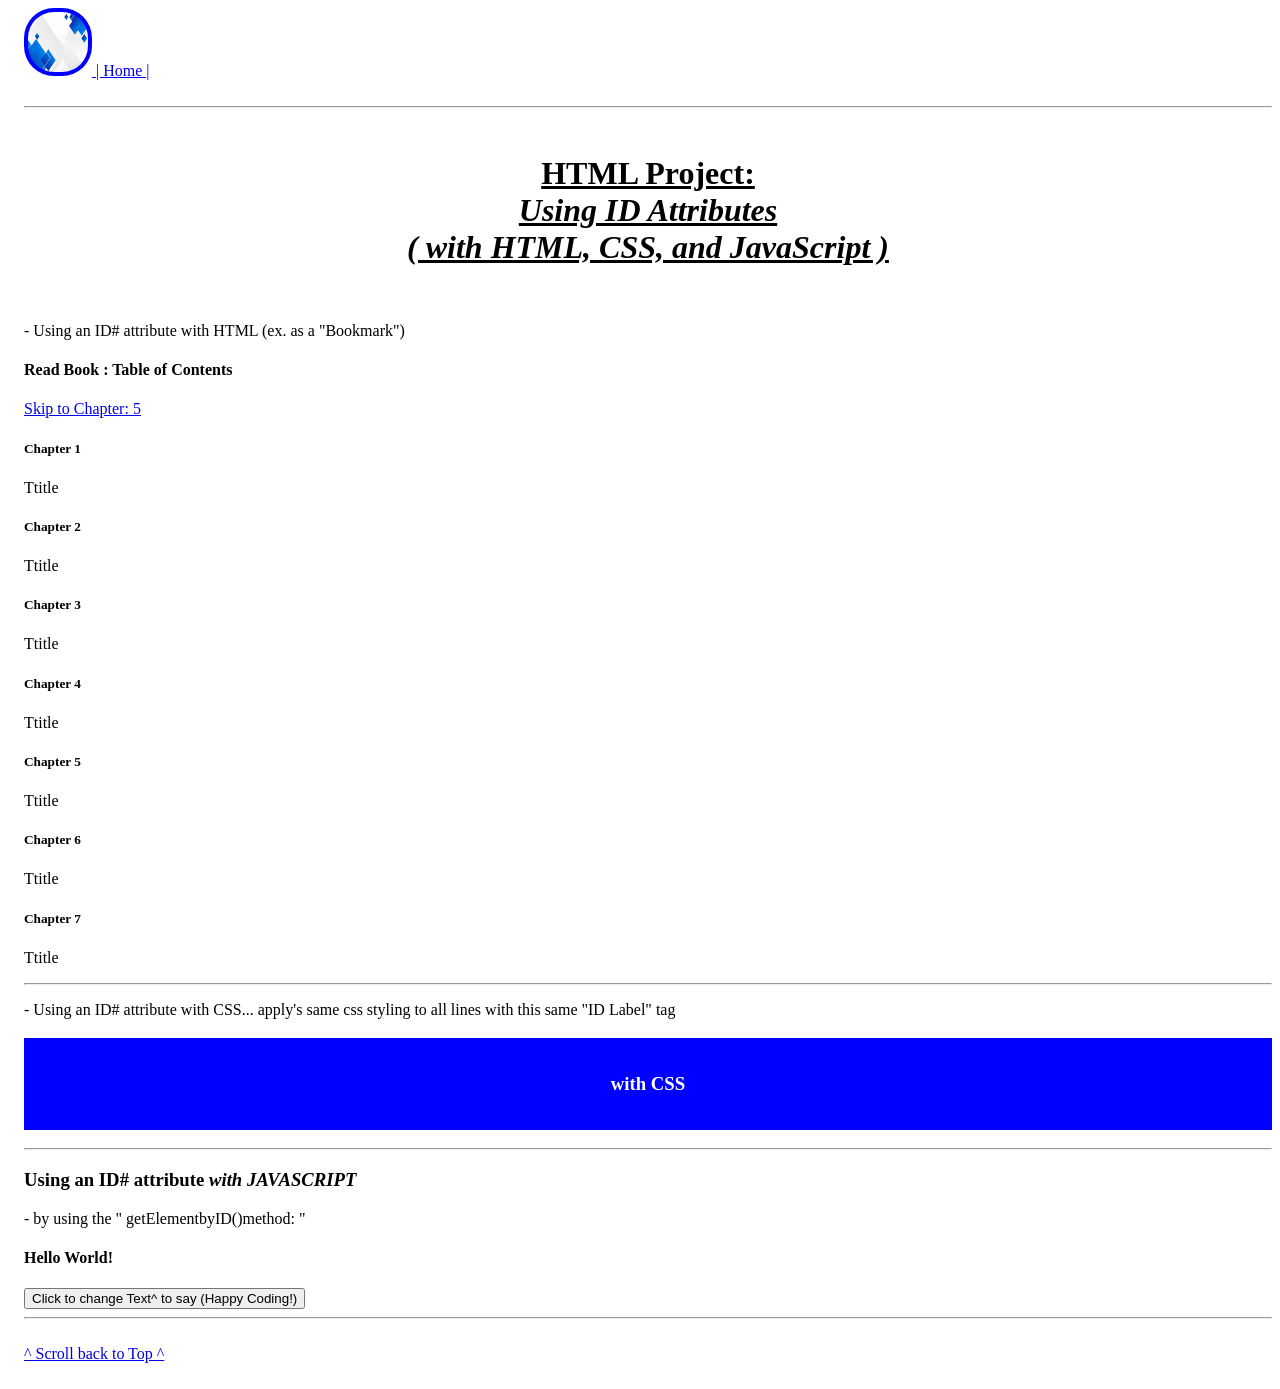
<file: iDAttributes.html>
<!DOCTYPE html>
<html lang="en">

  <head>

    <meta charset="UTF-8">
    <meta name="viewport" content="width=device-width, initial-scale=1.0">

    <title> HTML Projects- ID Attributes </title>

    <style>
      body {
        padding-left: 1rem;
      }

      h1 {
        text-align: center;
        text-decoration: underline;
      }

        #IDcss {
            background-color: blue;
            color: white;
            padding: 35px;
            text-align: center;
        }
    </style>

  </head>

  <body>
    
    <header>
      <a href="Projects.html"> 
      <img src="abstract-blue-white-grey-squares-geometric-background.jpg" alt="selfie pic" style="height: 60px; width: 60px; border-radius: 30px; padding: 4px; background-color: blue;">
        <a href="index.html"> | Home | </a>

    </header>

    <br>
    <hr>
    <br>

    <h1>
      HTML Project: <br/>
      <em> Using ID Attributes <br> ( with HTML, CSS, and JavaScript ) </em>
    </h1>
    
    <br>

    <p> - Using an ID# attribute with HTML (ex. as a "Bookmark") </p>

    <h4> Read Book : Table of Contents </h4>

    <a href="#Ch5"> Skip to Chapter: 5 </a>

    <h5> Chapter 1 </h5>
    <p> Ttitle </p>
    <h5> Chapter 2 </h5>
    <p> Ttitle </p>
    <h5> Chapter 3 </h5>
    <p> Ttitle </p>
    <h5> Chapter 4 </h5>
    <p> Ttitle </p>
    <h5 id="Ch5"> Chapter 5 </h5>
    <p> Ttitle </p>
    <h5> Chapter 6 </h5>
    <p> Ttitle </p>
    <h5> Chapter 7 </h5>
    <p> Ttitle </p>

    <hr>

    <p> - Using an ID# attribute with CSS... apply's same css styling to all lines with this same "ID Label" tag </p>

    <h3 id="IDcss"> with CSS </h3>

    <hr>    

    <h3> Using an ID# attribute <strong> <em> with JAVASCRIPT </em> </strong> </h3>
    <p> - by using the " getElementbyID()method: " </p>

    <h4 id="myheader"> Hello World! </h4>

    <button onclick="displayresult()"> Click to change Text^ to say (Happy Coding!) </button>

    <script>
        function displayresult() {
            document.getElementById("myheader").innerHTML = "Happy Coding!";
        }
    </script> 
    <!-- js ?? -->

    <br>
    <hr>
    <br>

    <a href="#"> ^ Scroll back to Top ^ </a> 
    <br>
    <br>

</body>
</html>

<!--
comments / notes 

-->
</file>
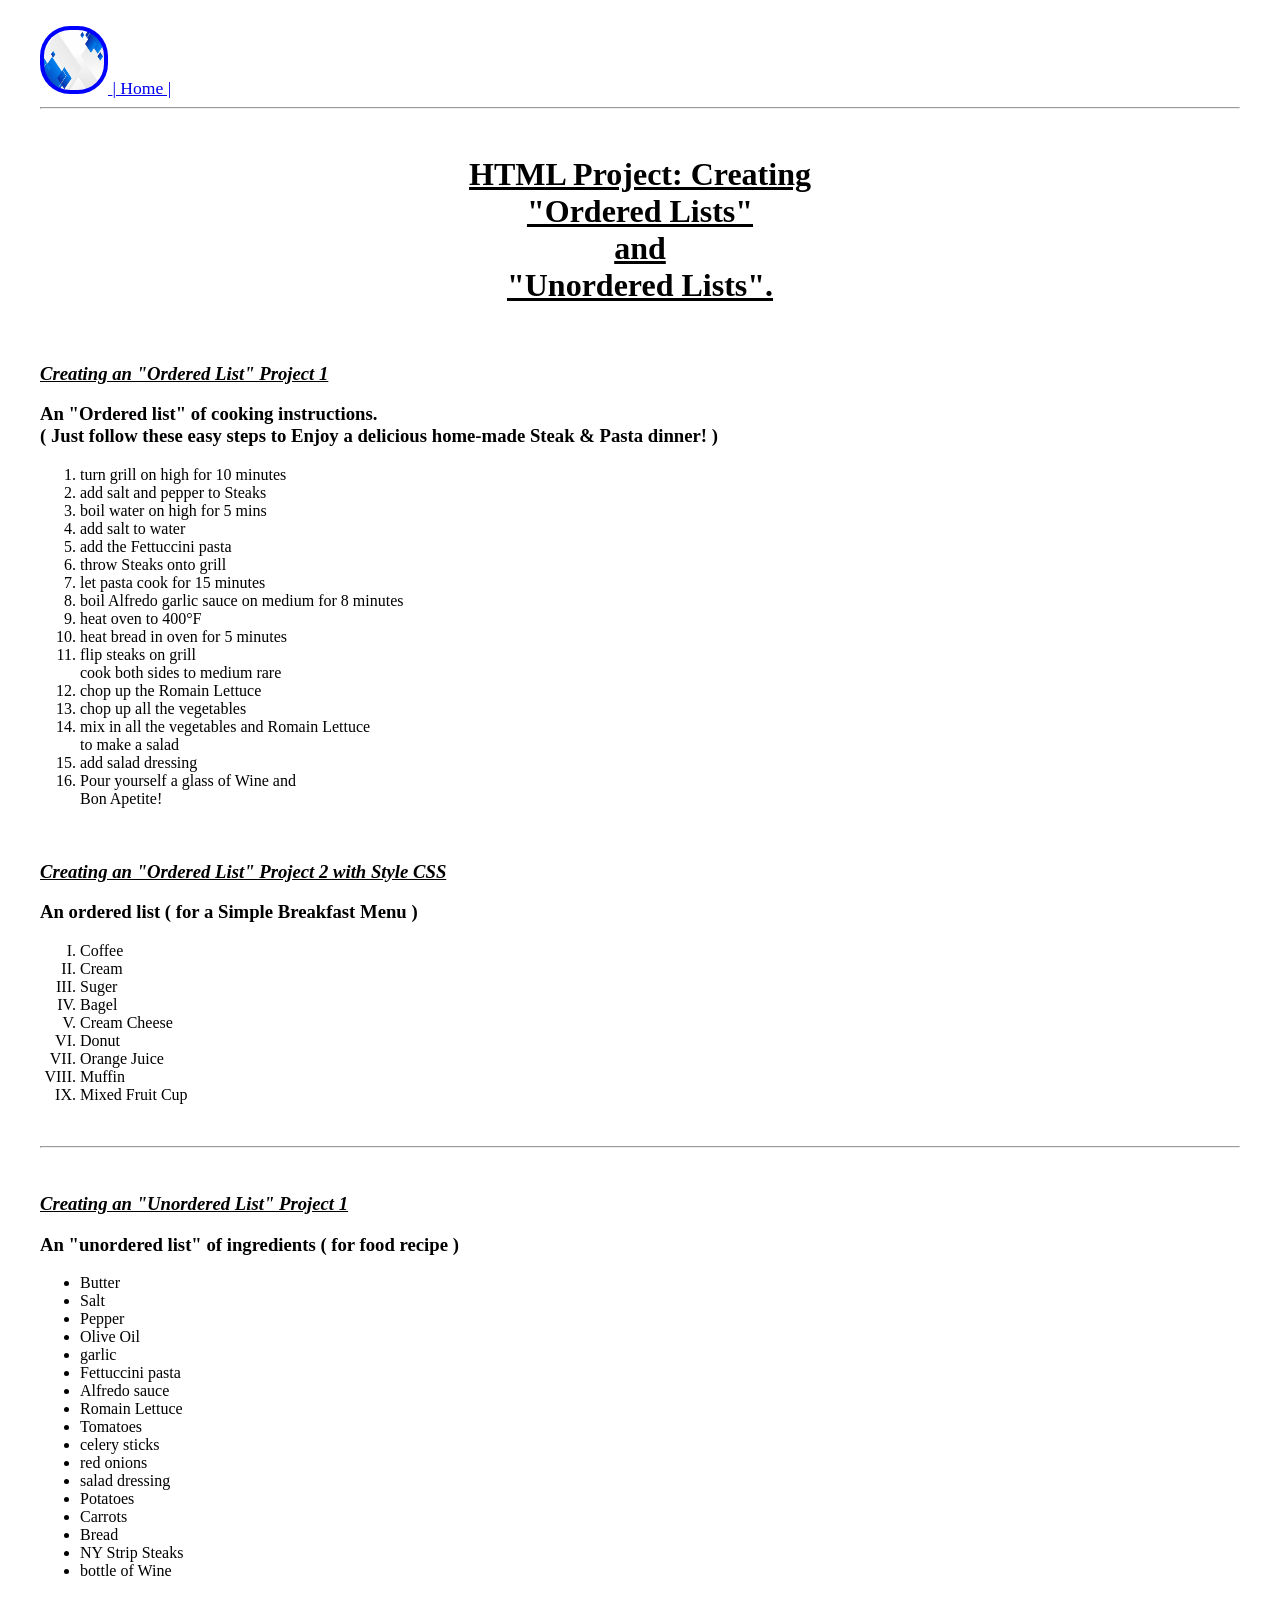
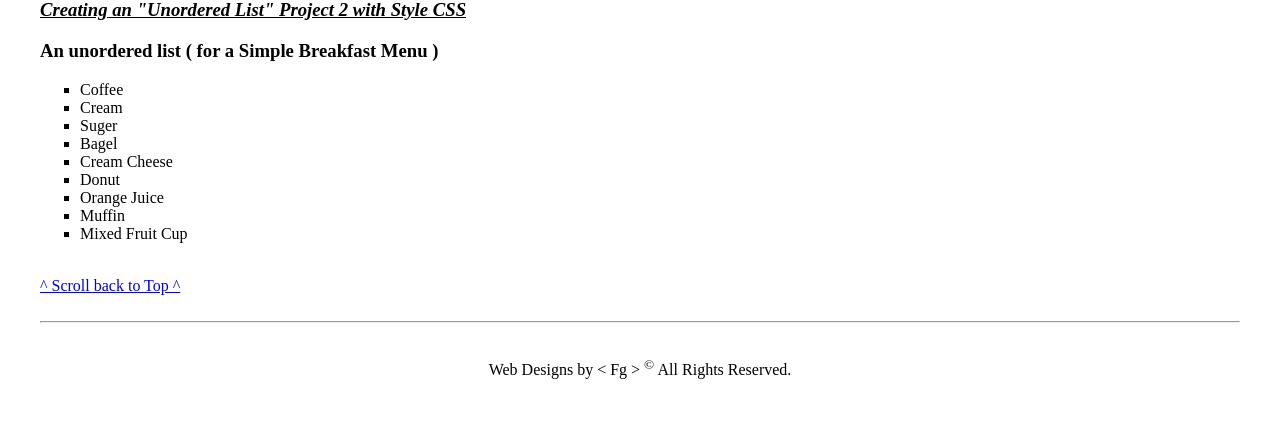
<file: Lists.html>
<!DOCTYPE html>
<html lang="en">

<head>

    <meta charset="UTF-8">
    <meta name="viewport" content="width=device-width, initial-scale=1.0">

    <title> HTML Projects- Lists </title>

    <style>
    body {
        padding-left: 2rem;
        padding-right: 2rem;
    }

    header a {
        font-size: 1.1rem;
    }
    </style>

</head>

  <body>

<header>
<br>
    <a href="Projects.html">
    <img src="abstract-blue-white-grey-squares-geometric-background.jpg" alt="decorative logo pic" style="height: 60px; width: 60px; border-radius: 30px; padding: 4px; background-color: blue;">      
    <a href="index.html"> | Home | </a>
</header>

<hr>
<br>

    <h1 style="text-align: center; text-decoration: underline;">
      HTML Project: Creating <br> "Ordered Lists" <br> and <br> "Unordered Lists". <br>
    </h1>
    <br>

    <h3 style="text-decoration: underline;"> <strong> <em> Creating an "Ordered List" Project 1 </em> </strong> </h3>

<section>

      <h3> An "Ordered list" of cooking instructions. <br> ( Just follow these easy steps to Enjoy a delicious home-made Steak & Pasta dinner! ) </h3>

      <ol>
        <li> turn grill on high for 10 minutes </li>
        <li> add salt and pepper to Steaks </li>
        <li> boil water on high for 5 mins </li>
        <li> add salt to water </li>
        <li> add the Fettuccini pasta </li>
        <li> throw Steaks onto grill </li>
        <li> let pasta cook for 15 minutes </li>
        <li> boil Alfredo garlic sauce on medium for 8 minutes </li>
        <li> heat oven to 400°F </li>
        <li> heat bread in oven for 5 minutes </li>
        <li>
          flip steaks on grill <br>
          cook both sides to medium rare
        </li>
        <li>chop up the Romain Lettuce</li>
        <li>chop up all the vegetables</li>
        <li>
          mix in all the vegetables and Romain Lettuce <br>
          to make a salad
        </li>
        <li>add salad dressing</li>
        <li>
          Pour yourself a glass of Wine and <br>
          Bon Apetite!
        </li>
      </ol>

</section>

    <br>

    <h3 style="text-decoration: underline;"> <strong> <em> Creating an "Ordered List" Project 2 with Style CSS </em> </strong> </h3>

    <h3> An ordered list ( for a Simple Breakfast Menu ) </h3>

<section>

    <ol style="list-style-type: upper-roman">
      <li> Coffee </li>
      <li> Cream </li>
      <li> Suger </li>
      <li> Bagel </li>
      <li> Cream Cheese </li>
      <li> Donut </li>
      <li> Orange Juice </li>
      <li> Muffin </li>
      <li> Mixed Fruit Cup </li>
    </ol>

</section>

    <br>
    <hr>
    <br>

    <h3 style="text-decoration: underline;"> <strong> <em> Creating an "Unordered List" Project 1 </em> </strong> </h3>

<section>

      <h3> An "unordered list" of ingredients ( for food recipe ) </h3>

      <ul>
        <li> Butter </li>
        <li> Salt </li>
        <li> Pepper </li>
        <li> Olive Oil </li>
        <li> garlic </li>
        <li> Fettuccini pasta </li>
        <li> Alfredo sauce </li>
        <li> Romain Lettuce </li>
        <li> Tomatoes </li>
        <li> celery sticks </li>
        <li> red onions </li>
        <li> salad dressing </li>
        <li> Potatoes </li>
        <li> Carrots </li>
        <li> Bread </li>
        <li> NY Strip Steaks </li>
        <li> bottle of Wine </li>
      </ul>

</section>


    <h3 style="text-decoration: underline;"> <strong> <em> Creating an "Unordered List" Project 2 with Style CSS </em> </strong> </h3>

    <h3> An unordered list ( for a Simple Breakfast Menu )  </h3>

<section>

      <ul style="list-style-type: square">
      <li> Coffee </li>
      <li> Cream </li>
      <li> Suger </li>
      <li> Bagel </li>
      <li> Cream Cheese </li>
      <li> Donut </li>
      <li> Orange Juice </li>
      <li> Muffin </li>
      <li> Mixed Fruit Cup </li>              
      </ul>

</section>
<br>

<a href="#"> ^ Scroll back to Top ^ </a>
<br>
<br>
<hr>

<footer class="flex">
        <div class="footer-bottom">
        <p style="text-align: center">
        <br>    
        Web Designs by &lt; Fg &gt; <sup> &copy; </sup> All Rights Reserved.
        </p>          
        </div>
        <br>
</footer>    

</body>
</html>

<!--  -->
</file>
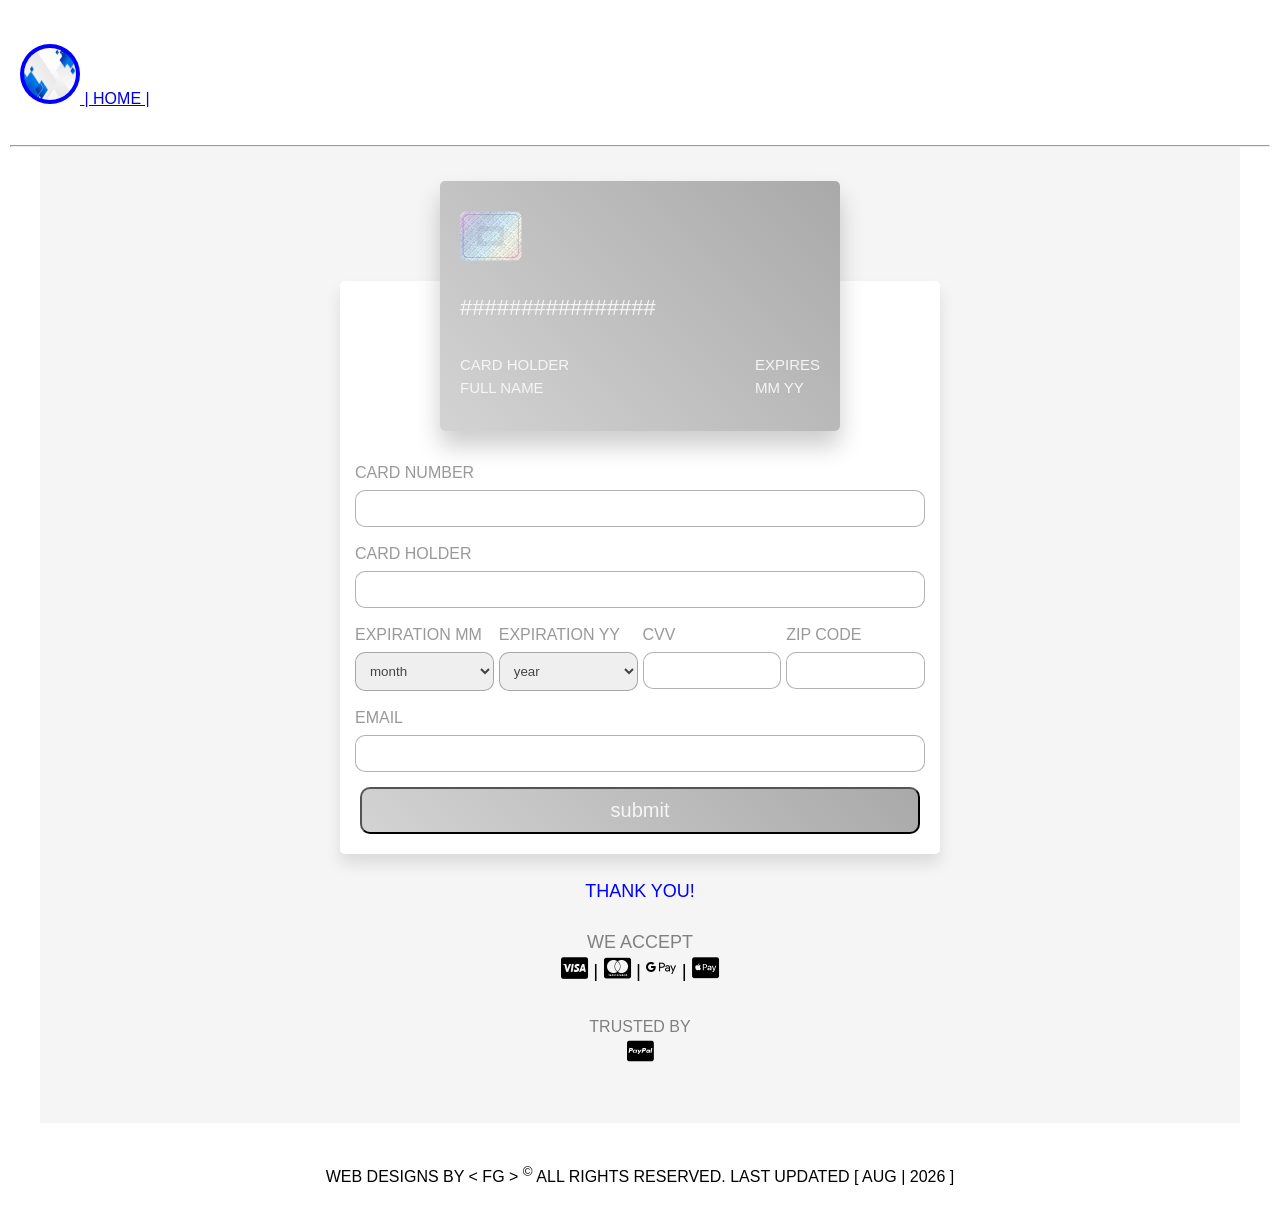
<file: PaymentsForm.html>
<!DOCTYPE html>
<html lang="en">

<head>

    <meta charset="UTF-8">
    <meta name="viewport" content="width=device-width, initial-scale=1.0">
    <meta http-equiv="X-UA-Compatible" content="IE=edge">  <!-- use ? -->

    <link rel="icon" type="image/x-icon" href="El Güegüense_El Toro Huaco.png">

    <link rel="stylesheet" href="https://cdnjs.cloudflare.com/ajax/libs/font-awesome/6.7.2/css/all.min.css" integrity="sha512-Evv84Mr4kqVGRNSgIGL/F/aIDqQb7xQ2vcrdIwxfjThSH8CSR7PBEakCr51Ck+w+/U6swU2Im1vVX0SVk9ABhg==" crossorigin="anonymous" referrerpolicy="no-referrer" />

    <link rel="stylesheet" href="PaymentsFormStyles.css">

    <title> Payments Form Project </title>

    <!-- <script src="scripts.js" defer> </script>
    <script src="/JavaScript/PaymentsFormScripts.js"> </script>  use here ?? -->

</head>

<body>
<header>
<br>
    <a href="Projects.html">
        <img src="abstract-blue-white-grey-squares-geometric-background.jpg" alt="logo pic" class="logo" style="height: 60px; width: 60px; border-radius: 30px; padding: 4px; background-color: blue;">
              
    <a href="index.html"> | Home | </a>
</header>    

<br>
<hr>
    

    <div class="container">
        <br>
    <div class="card-container">

        <div class="front">
            <div class="image">
                <img src="chip.png" alt="card chip img">
               <!-- <img src="images/visa.png" alt="Visa card logo pic"> -->
            </div>

            <div class="card-number-box"> ################ </div>
            <div class="flexbox">
                <div class="box">
                    <span> Card Holder </span>
                    <div class="card-holder-name"> Full Name </div>
                </div>

                <div class="box">
                    <span> Expires </span>
                    <div class="expiration">
                        <span class="exp-month"> MM </span>
                        <span class="exp-year"> YY </span>
                    </div>
                </div>
            </div>
        </div>

        <div class="back">
            <div class="stripe"></div>
            <div class="box">
                <span> CVV </span>
                <div class="cvv-box"></div>
               <!-- <img src="images/visa.png" alt="Visa card logo pic"> -->
            </div>
        </div>

    </div>

    <form action="">
        <div class="inputBox">
            <span> Card Number </span>
            <input type="text" maxlength="16" class="card-number-input">
        </div>

        <div class="inputBox">
            <span> Card Holder </span>
            <input type="text" class="card-holder-input">
        </div>

        <div class="flexbox">
            <div class="inputBox">
                <span> Expiration MM </span>
                <select name="" id="" class="month-input">
                    <option value="month" selected disabled> month </option>
                    <option value="01">01</option>
                    <option value="02">02</option>
                    <option value="03">03</option>
                    <option value="04">04</option>
                    <option value="05">05</option>
                    <option value="06">06</option>
                    <option value="07">07</option>
                    <option value="08">08</option>
                    <option value="09">09</option>
                    <option value="10">10</option>
                    <option value="11">11</option>
                    <option value="12">12</option>
                </select>
            </div>

            <div class="inputBox">
                <span> Expiration YY </span>
                <select name="" id="" class="year-input">
                    <option value="year" selected disabled> year </option>
                    <option value="2025">2025</option>
                    <option value="2026">2026</option>
                    <option value="2027">2027</option>
                    <option value="2028">2028</option>
                    <option value="2029">2029</option>
                    <option value="2030">2030</option>
                    <option value="2031">2031</option>
                    <option value="2032">2032</option>
                </select>
            </div>           

            <div class="inputBox">
                <span> CVV </span>
                <input type="text" maxlength="3" class="cvv-input">
            </div>

            <div class="inputBox">
                <span> zip code </span>
                <input type="text" maxlength="5" class="zipcode-input">
            </div>
        </div>

            <div class="inputBox">
                <span> Email </span>
                <input type="text">
            </div> 
            <!-- add a "href mailto:" code here ?? " -->

        <input type="submit" value="submit" class="submit-btn">
    </form>
    <br>

    <p style="color: blue; font-size: large;"> Thank You! </p>
    <br>
    
    <p style="font-size: large; color: gray;"> We accept </p>
    <p style="font-size: larger;">
        <i class="fa-brands fa-cc-visa"> </i> | <i class="fa-brands fa-cc-mastercard"> </i> | <i class="fa-brands fa-google-pay"> </i> | <i class="fa-brands fa-cc-apple-pay"> </i> <br>
        <br> 
        <p style="color: gray;"> Trusted by </p> 
        <i class="fa-brands fa-cc-paypal"> </i> 
    </p>
</div>
<br>

<!-- Footer --> 
<footer>
    <p>
      Web Designs by &lt; Fg &gt; <sup> &copy; </sup> All Rights Reserved.
      Last updated &lbrack; Aug | 2026 &rbrack;
    </p>
</footer>

<script>

document.querySelector('.card-number-input').oninput = () =>{
    document.querySelector('.card-number-box').innerText = document.querySelector('.card-number-input').value;
}

document.querySelector('.card-holder-input').oninput = () =>{
    document.querySelector('.card-holder-name').innerText = document.querySelector('.card-holder-input').value;
}

document.querySelector('.month-input').oninput = () =>{
    document.querySelector('.exp-month').innerText = document.querySelector('.month-input').value;
}

document.querySelector('.year-input').oninput = () =>{
    document.querySelector('.exp-year').innerText = document.querySelector('.year-input').value;
}

document.querySelector('.cvv-input').onmouseenter = () =>{
    document.querySelector('.front').style.transform = 'perspective(1000px) rotateY(-180deg)';
    document.querySelector('.back').style.transform = 'perspective(1000px) rotateY(0deg)';
}

document.querySelector('.cvv-input').onmouseleave = () =>{
    document.querySelector('.front').style.transform = 'perspective(1000px) rotateY(0deg)';
    document.querySelector('.back').style.transform = 'perspective(1000px) rotateY(180deg)';
}

document.querySelector('.cvv-input').oninput = () =>{
    document.querySelector('.cvv-box').innerText = document.querySelector('.cvv-input').value;
}

</script>


</body>
</html>
</file>
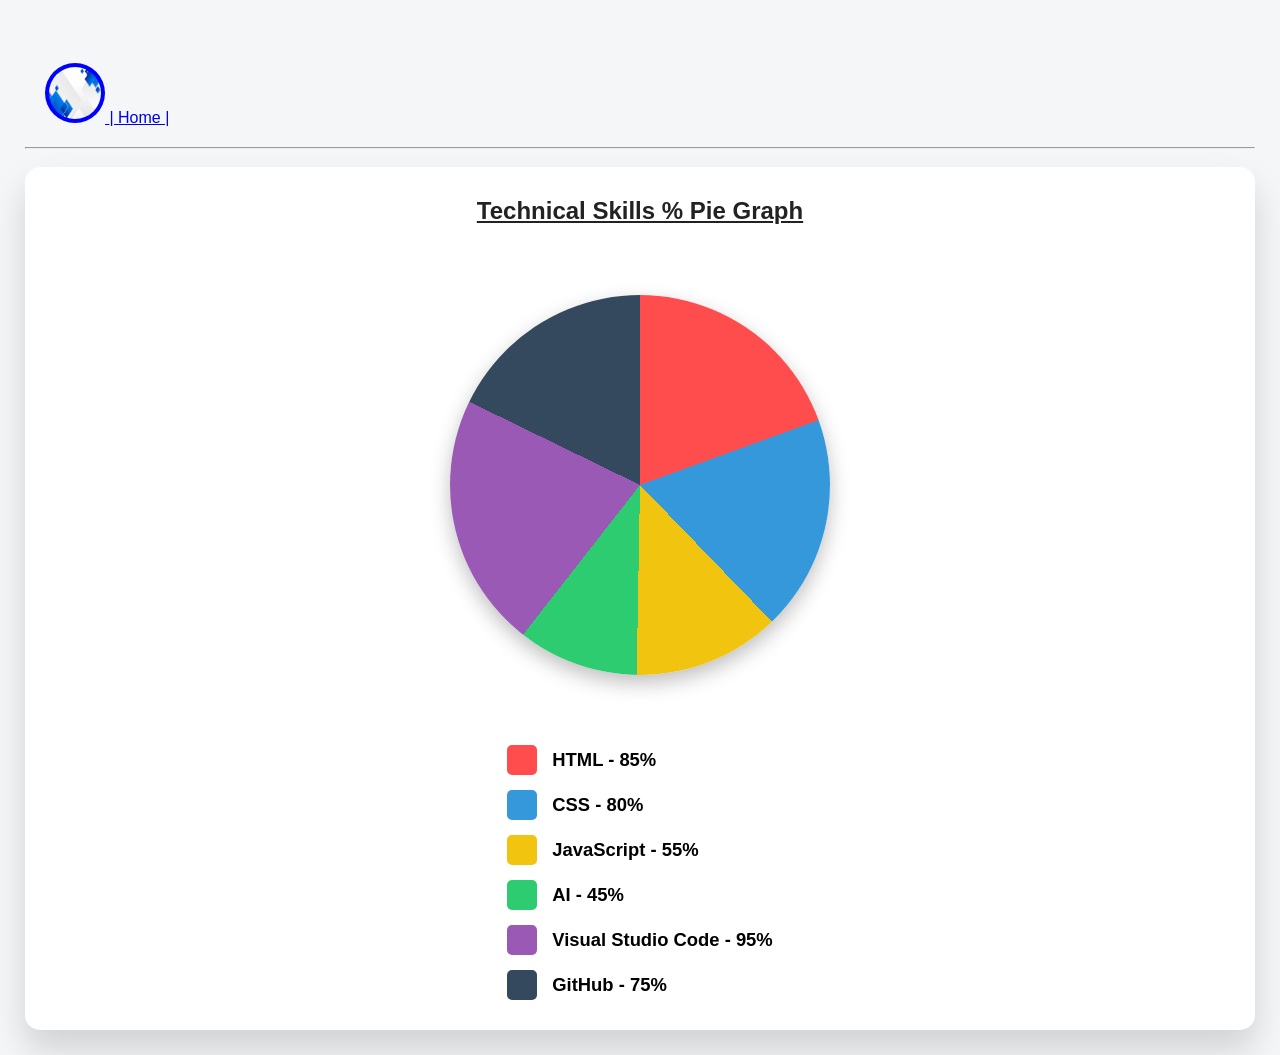
<file: PieGraph.html>
<!DOCTYPE html>
<html lang="en">

<head>
<meta charset="UTF-8">
<meta name="viewport" content="width=device-width, initial-scale=1.0">
      
    <link rel="icon" type="image/x-icon" href="El Güegüense_El Toro Huaco.png"> <!-- favicon pic -->

<title> % Skills Pie Chart </title>

<link rel="stylesheet" href="PieGraphStyles.css">

</head>

<body>

<header>
<br>
    <a href="Projects.html">
        <img src="abstract-blue-white-grey-squares-geometric-background.jpg" alt="decorative logo pic" class="logo" style="height: 60px; width: 60px; border-radius: 30px; padding: 4px; background-color: blue;">
              
    <a href="index.html"> | Home | </a>
</header>

<hr> 
<br>
 
<section class="skills">

    <h1> Technical Skills % Pie Graph </h1>

    <div class="pie-chart animation"> </div> 

    <ul class="legend">
        <li><span class="html animation"></span>HTML - 85%</li>
        <li><span class="css animation"></span>CSS - 80%</li>
        <li><span class="js animation"></span>JavaScript - 55%</li>
        <li><span class="ai animation"></span>AI - 45%</li>
        <li><span class="vscode animation"></span>Visual Studio Code - 95%</li>
        <li><span class="github animation"></span>GitHub - 75%</li>
    </ul>

</section>

</body>
</html>

<!-- -->
</file>
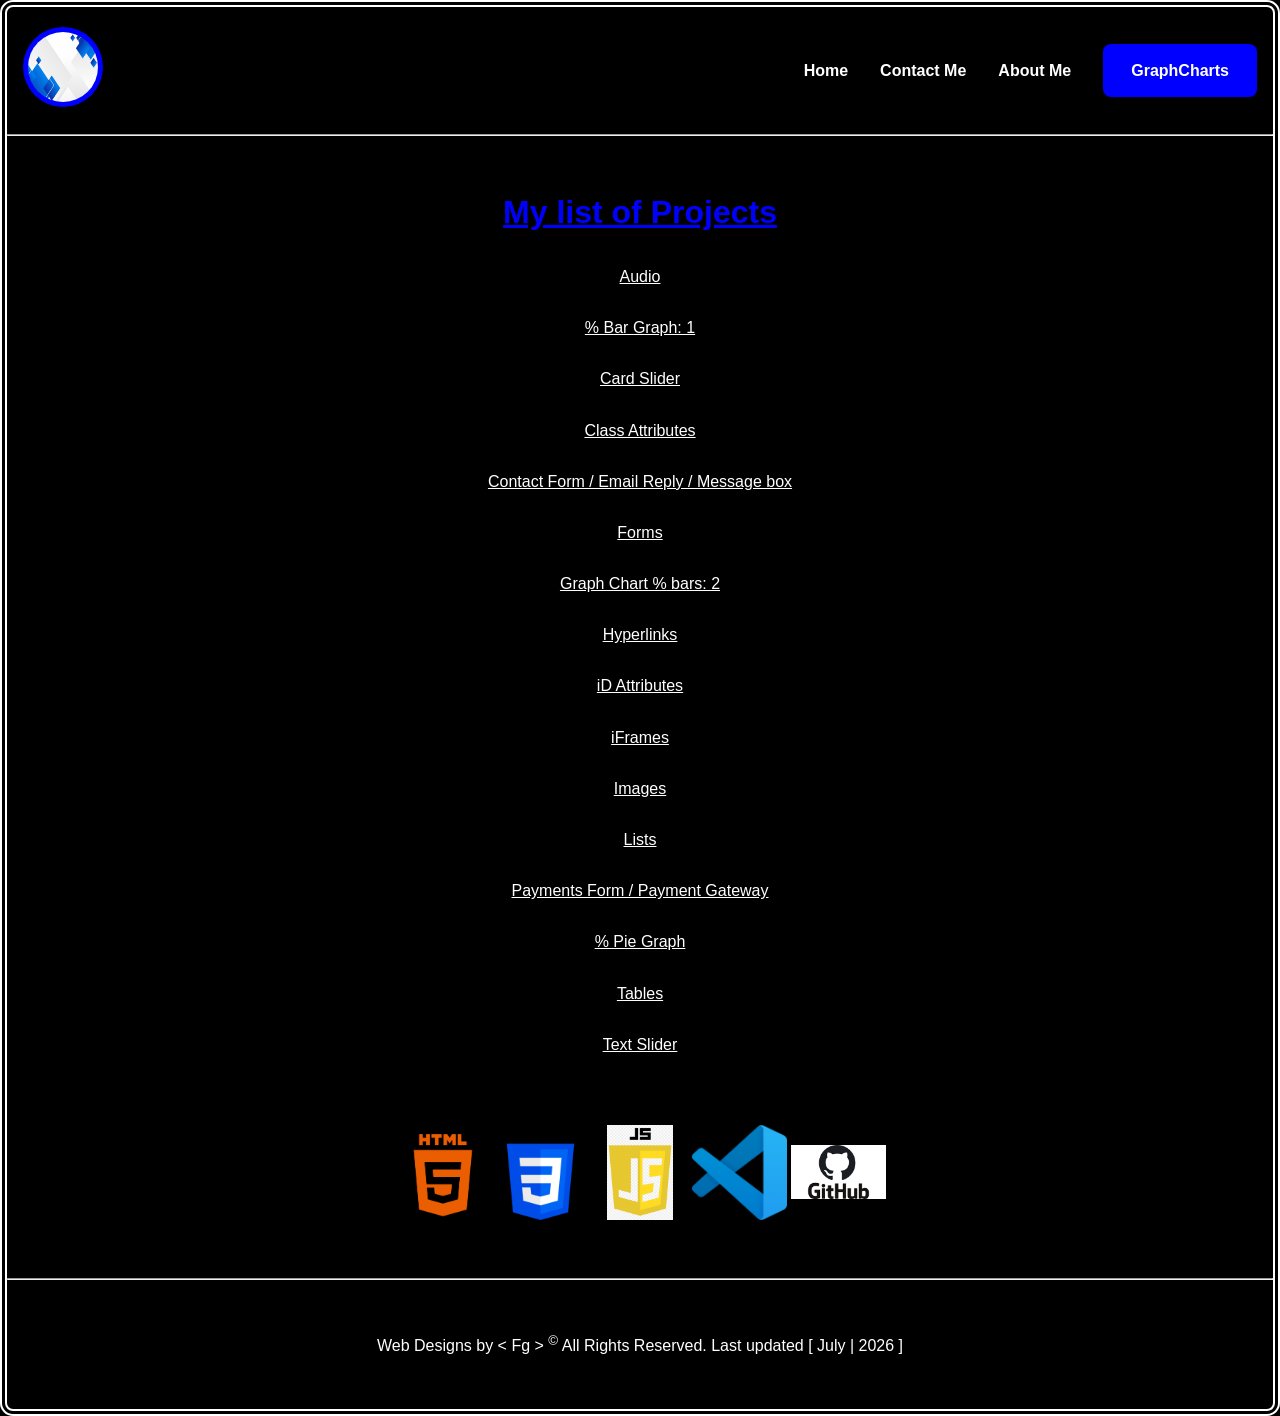
<file: Projects.html>
<!doctype html>
<html lang="en">

<head>
    <meta charset="UTF-8"/>
    <meta name="viewport" content="width=device-width, initial-scale=1.0"/>

    <title> FranciscoG Portfolio - Projects </title>    

    <link
      rel="stylesheet"
      href="https://cdnjs.cloudflare.com/ajax/libs/font-awesome/6.7.2/css/all.min.css"
      integrity="sha512-Evv84Mr4kqVGRNSgIGL/F/aIDqQb7xQ2vcrdIwxfjThSH8CSR7PBEakCr51Ck+w+/U6swU2Im1vVX0SVk9ABhg=="
      crossorigin="anonymous" referrerpolicy="no-referrer"/>

    <link rel="icon" type="image/x-icon" href="El Güegüense_El Toro Huaco.png">
    <link rel="stylesheet" href="ProjectsStyles.css" />

    <script src="ProjectsScripts.js" defer> </script>

</head>

<body>
<!-- for a Responsive Header -->
<header class="header">

    <nav class="navbar">
        <a href="index.html">
        <div class="logo img"> 
          <img src="abstract-blue-white-grey-squares-geometric-background.jpg" alt="logo" class="animation">
        </div>

        <!-- Desktop Links -->
        <ul class="nav-links">
          <li class="animation"> <a href="index.html" class="animation"> Home </a> </li>
          <li class="animation"> <a href="ContactMe.html" class="animation"> Contact Me </a> </li>
          <li class="animation"> <a href="#" class="animation"> About Me </a> </li>

        <!-- CTA (call-to-action) BUTTON -->         
          <li class="animation"> <a href="GraphCharts.html" class=" btn"> GraphCharts </a> </li>
        </ul> 
        
<!-- Hamburger -->
        <div
          class="hamburger animation"
          id="hamburger"
          aria-label="Toggle navigation"
          aria-expanded="false"
        >
          <span></span>
          <span></span>
          <span></span>
        </div>

    </nav> 
        
<!-- Mobile Menu -->
    <div class="mobile-menu" id="mobileMenu">
        <a href="index.html"> Home </a>
        <a href="ContactMe.html"> Contact Me </a>
        <a href="#"> About Me </a>
        <a href="GraphCharts.html"> GraphCharts </a>
    </div>

</header>        

<hr/>
<br>
<br>

<main>

  <h1> My list of Projects </h1>
  <br/>

      <ul>
        <li> <a href=""> Audio </a> </li>
        <br/>
        <li> <a href="BarGraph.html"> % Bar Graph: 1 </a> </li>
        <br>         
        <li> <a href=""> Card Slider </a> </li>
        <br/> 
        <li> <a href="ClassAttributes.html"> Class Attributes </a> </li>
        <br> 
        <li> <a href=""> Contact Form / Email Reply / Message box </a> </li>
        <br>                                
        <li> <a href="Forms.html"> Forms </a> </li>
        <br/>
        <li> <a href="GraphCharts.html"> Graph Chart % bars: 2 </a> </li>
        <br/> 
        <li> <a href="Hyperlinks.html"> Hyperlinks </a> </li>
        <br> 
        <li> <a href="iDAttributes.html"> iD Attributes </a> </li>
        <br>
        <li> <a href=""> iFrames </a> </li>
        <br>
        <li> <a href=""> Images </a> </li>
        <br>                                        
        <li> <a href="Lists.html"> Lists </a> </li>
        <br/> 
        <li> <a href="PaymentsForm.html"> Payments Form / Payment Gateway </a> </li>
        <br> 
        <li>  <a href="PieGraph.html"> % Pie Graph </a> </li>
        <br/>                
        <li>  <a href="Tables.html"> Tables </a> </li>
        <br/>
        <li>  <a href=""> Text Slider </a> </li>
        <br/>        
      </ul>

</main>
<br>

<!-- ICONS -->
<section class="icons">

    <div class="tech-icons">

      <img src="HTML-icon.png" alt="HTML icon"/>
      <img src="CSS3-icon.png" alt="CSS icon"/>
      <img src="JavaScript-icon.png" alt="JavaScript icon"/>
      <!-- <img src="BootStrap-icon.png" alt="Bootstrap icon"/>  -->
      <img src="VisualStudioCode-icon.png" alt="VS Code icon"/>
      <img src="GitHub-icon1.png" alt="Github icon"/>
    </div>

</section>

<br>

<br>
<hr/>

<!-- footer sec -->
<footer>
    <p>
        Web Designs by &lt; Fg &gt; <sup> &copy; </sup> All Rights Reserved.
        Last updated &lbrack; July | 2026 &rbrack;
    </p>
</footer> 

</body>
</html>

<!-- -->
</file>
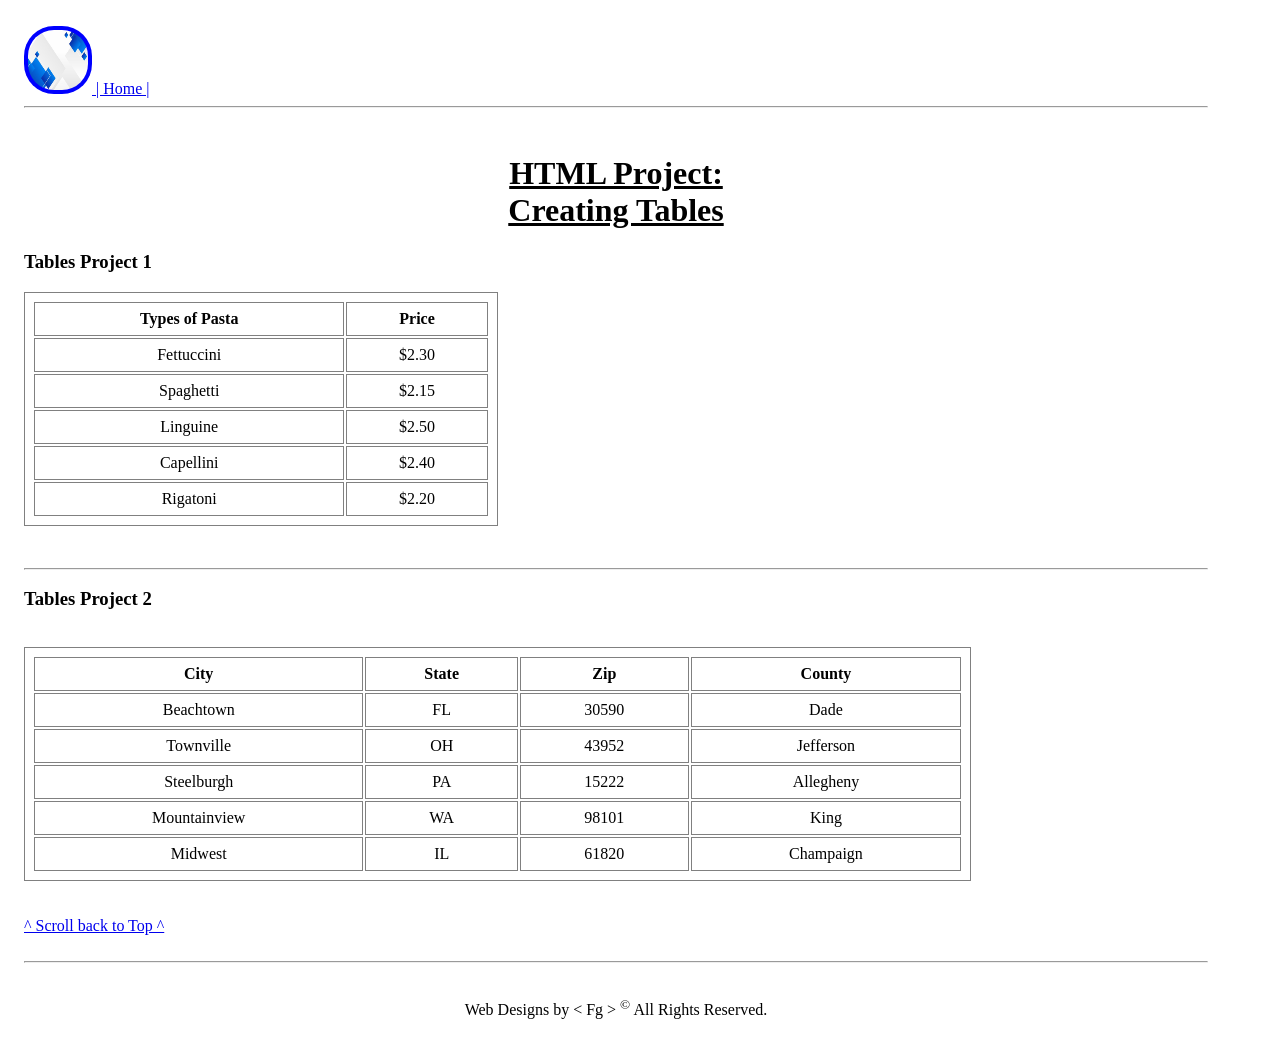
<file: Tables.html>
<!DOCTYPE html>
<html lang="en">

<head>

    <meta charset="UTF-8">
    <meta name="viewport" content="width=device-width, initial-scale=1.0">

    <title> HTML Project- Tables </title>

    <style>
    body {
        padding-left: 1rem;
        padding-right: 4rem;
    }

    header a {
        font-size: 1rem;
    }

    table, th, td {
            border: 1px solid gray;
            text-align: center;
            padding: 7px;
    }
    </style>

</head>

<body>
    
<header>
<br>
    <a href="Projects.html">
    <img src="abstract-blue-white-grey-squares-geometric-background.jpg" alt="decorative logo pic" class="animation" style="height: 60px; width: 60px; border-radius: 30px; padding: 4px; background-color: blue;">    
    <a href="index.html"> | Home | </a>
</header>

<hr>
<br>
    
    <h1 style="text-align: center; text-decoration: underline;"> HTML Project: <br> Creating Tables </H1>

        <h3> Tables Project 1 </h3>

        <p>
        <table border="2" style="width: 40%;">
            <tr>
                <th> Types of Pasta </th>
                <th> Price </th>
            </tr>

            <tr>
                <td> Fettuccini </td>
                <td> $2.30 </td>
            </tr>

            <tr>
                <td> Spaghetti </td>
                <td> $2.15 </td>
            </tr> 
            
            <tr>
                <td> Linguine </td>
                <td> $2.50 </td>
            </tr> 
            
            <tr>
                <td> Capellini </td>
                <td> $2.40 </td>
            </tr> 
            
            <tr>
                <td> Rigatoni </td>
                <td> $2.20 </td>
            </tr>             

        </table>
        </p>

        <br>
 
<hr>

<h3> Tables Project 2 </h3>

<br>

<table border="4" style="width: 80%">
    <tr> 
        <th> City </th>
        <th> State </th>
        <th> Zip </th>
        <th> County </th>
    </tr>

    <tr>
        <td> Beachtown </td>
        <td> FL </td>
        <td> 30590 </td>
        <td> Dade </td>
    </tr>    

    <tr>
        <td> Townville </td>
        <td> OH </td>
        <td> 43952 </td>
        <td> Jefferson </td>
    </tr>

    <tr>
        <td> Steelburgh </td>
        <td> PA </td>
        <td> 15222 </td>
        <td> Allegheny </td>
    </tr>    

        <tr>
        <td> Mountainview </td>
        <td> WA </td>
        <td> 98101 </td>
        <td> King </td>
    </tr>
    
    <tr>
        <td> Midwest </td>
        <td> IL </td>
        <td> 61820 </td>
        <td> Champaign </td>
    </tr>    
</table>

<br>
<br>

<a href="#"> ^ Scroll back to Top ^ </a>
<br>
<br>
<hr>

<footer class="flex">
        <div class="footer-bottom">
        <p style="text-align: center">
        <br>    
        Web Designs by &lt; Fg &gt; <sup> &copy; </sup> All Rights Reserved.
        </p>          
        </div>
        <br>
</footer>


</body>
</html>

<!--  -->
</file>
<file: styles.css>
/* Respnosive CSS for Porfolio Home page */      
* {
  margin: 0;
  padding: 0;
  box-sizing: border-box;
}

body {
  background-color: black;  /* or background-image: url(La\ Boquita\ Sunset.jpg); ? */
  font-family: Arial, sans-serif;
  line-height: 1.6;
  min-height: 100vh;
  display: flex;
  flex-direction: column;
  border-style: double;
  border-width: 7px;
  border-radius: 13px;
  border-color: white;
}

/* Header */
.header {
  width: 100%;
  background: transparent;
  color: white;
  padding: 1rem;
}

.animation {
  cursor: pointer;
  transition: 0.5s;
}

.animation:hover {
  transform: scale(1.3); /* was 1.03 */
}

.navbar {
    max-width: 1400px;
    margin: auto;
    height: 95px;
    display: flex;
    align-items: center;
    justify-content: space-between;
}

/* Logo header img */
.logo img {
  height: 80px;
  width: 80px;
  border-radius: 40px;
  padding: 5px;
  background-color: blue;
}

/* Desktop Menu */
.nav-links {
  display: flex;
  align-items: center;  /* added this one */
  list-style: none;
  gap: 2rem;
}

.nav-links a {
  color: white;
  text-decoration: none;
  transition: 0.3s ease;  /* add ease; ? */
  font-size: 1rem;
  font-weight: 600;
  position: relative;
}

.nav-links a::after {
    content: "";
    position: absolute;
    left: 0;
    bottom: -5px;
    width: 0%;
    height: 2px;
    background: blue;
    transition: 0.3s;
}

.nav-links a:hover::after {
    width: 100%;
}     

.nav-links a:hover {
    color: blue;
}

.btn {
    display:inline-block;
    background:blue;
    color:white;
    padding:14px 28px;
    text-decoration:none;
    border-radius:8px;
    transition:.3s;
}

.btn:hover {
    background:gray;
}

/* Hamburger */
.hamburger {
  display: none;
  flex-direction: column;
  cursor: pointer;
  gap: 5px;
}

.hamburger span {
  width: 28px;
  height: 3px;
  background: white;
  transition: 0.3s;
}

/* Mobile Ph view Menu */
.mobile-menu {
  display: none;
  flex-direction: column;
  background: darkgray;
  text-align: center;
  width: 95%;
}

.mobile-menu a {
    color: white;
    text-decoration: none;
    padding: 0.5rem;  /* was 1rem 2rem; */
    border-top: 3px solid rgba(250, 250, 250, 0.1);
    transition: 0.3s ease;  /* add here ? */
}

.mobile-menu a::after {
    content: "";
    position: absolute;
    left: 0;
    bottom: -5px;
    width: 0%;
    height: 2px;
    background: blue;
    transition: 0.3s;
}    

.mobile-menu a:hover {
  color: blue;
}       

.mobile-menu a:hover {
  background: lightgray;
}

/* Active Mobile Menu */
.mobile-menu.active {
    display: flex;
}

/* Hamburger Animation */
      .hamburger.active span:nth-child(1) {
        transform: rotate(45deg) translate(6px, 6px);
  }

      .hamburger.active span:nth-child(2) {
        opacity: 0;
  }

      .hamburger.active span:nth-child(3) {
        transform: rotate(-45deg) translate(6px, -6px);
}

/* Hero */
.hero {
    min-height:90vh;
    display:flex;
    justify-content:center;
    align-items:center;
    gap:60px;
    padding:60px 8%;
    /* background-color: black; */
    /* was background:linear-gradient(
        135deg,
        #f8fafc,
        #e2e8f0
    ); */
}

.hero-content {
    flex: 1;  /* or flex:2; ? */
    justify-content: center;
}

.hero-content h1 {
    font-size: 3rem;
    margin-bottom: 10px;
    color: white;
    /* font-family: cursive; add ? */
}

.hero-content h2 {
    color:blue;
    margin-bottom: 20px;
}

.text-effect {
    background:linear-gradient(to top, white, blue); /* or background: linear-gradient(267deg, blue 55%, gray 95%, white 65%);  for h1 text effect ?? */
    background-clip: text;
    -webkit-background-clip: text;
    -webkit-text-fill-color: transparent;

    /* transition:.5s;
    transform:scale(1.5);  use/add ?? */
}

.hero-content p {
    max-width:600px;
    margin-bottom:25px;
    font-size:1.1rem;
    color: white;
}

.hero-image {
    flex:1;
    display:flex;
    justify-content:center;
    margin-bottom: auto;
}

.hero-image img {
    width:100%;
    max-width:400px;
    border-radius:200px;
    padding: 6px;
    background-color: blue;
    /* box-shadow:0 10px 30px rgba(0,0,0,.15); ? */
}

/* TECH STACK icons sec */
.icons {
  text-align: center;
}

.tech-icons {
  gap: 0.5rem;
  margin-top: 1rem;
  justify-content: center;
  align-items: center;
  flex-wrap: wrap;
  /* display: flex;
  justify-content: center;
  /* align-items: center;
  /* flex-wrap: wrap; use ? */
}

.tech-icons img {
  width: 95px;
  height: 95px;
  object-fit: contain;
  transition: transform 0.3s;
  flex-direction: column;  /* or was row; */
  /* or 
  width: clamp(70px, 8vw, 110px);
  height: clamp(70px, 8vw, 110px); */
}

.tech-icons img:hover {
  transform: scale(1.5);
}

/* Font Awesome sec */
.fontawesomeicons {
  text-align: center;  /* or justify-content: center; ? */
}

.fa {
  list-style: none;
  font-size: 1rem;
  color: white;
  letter-spacing: 2px;
  
  line-height: 1.7;
  flex-direction: column; /* or row; ? */
  flex-wrap: wrap;
}

i {
  color: white;
  /* font-size: 1.1rem; */
}

/* Footer */
footer {
    background: transparent;
    color:white;
    text-align:center;
    padding:40px 20px;
    flex-direction: column;  /* use ? */
}

footer p {
    margin:5px 0;  /* needed ? */
}

/* @Media queries for screen sizes */

/* Tablet */
@media (max-width: 992px) {
  .hero {
    gap: 2rem;
    padding: 3rem 6%;
    }
  }

@media (max-width: 900px) {
  .footer-top {
    grid-template-columns: 1fr 1fr;
    }

  .footer-brand {
    grid-column: 1 / -1;
    }
}

/* was Tablet 
@media(max-width:992px){

    .hero{
        flex-direction:column-reverse;
        text-align:center;
    }

    .hero-content p{
        margin:auto auto 25px;
    }

    .hero-content h1{
        font-size:2.5rem;
    }
} */

/* mobile phones */
@media (max-width: 768px) {
  .nav-links {
    display: none;
    }

  .logo img {
    margin-left: 1rem;
  }

  .hamburger {
    display: flex;
    margin-right: 2rem;
    }

  .hero {
    grid-template-columns: 1fr;
    text-align: center;
    padding-top: 2rem;
    }

  .hero-content {
      order: 1;
      }  /* was 2 */

  .hero-image {
      order: 1;
      /* width: 75%;
      max-width: 250px;
      border-radius: 125px;
      padding: 3px;
      background-color: blue; was order: 1; ... add height and width css here ?? */
      }

    .hero-content p {
      margin-left: auto;
      margin-right: auto;
      }

  .hero-buttons {
     justify-content: center;
     }

  .hero-image img {
      max-width: 700px;
      }
    }  /* or 400px was 500px ? */

  @media (max-width: 600px) {
    .footer {
      padding: 3rem 1.5rem 1.5rem;
      }

    .footer-top {
      grid-template-columns: 1fr;
      text-align: center;
      }

    .footer p {
      margin: auto;
      }
    }  /* was .footer-brand p */

/* was Mobile 
@media(max-width:768px){

    .hamburger{
        display:block;
    }

    nav{
        position:absolute;
        top:80px;
        left:0;
        width:100%;
        background:#111827;
        display:none;
    }

    nav.active{
        display:block;
    }

    nav ul{
        flex-direction:column;
        text-align:center;
        padding:20px 0;
    }

    nav ul li{
        margin:10px 0;
    }

    .hero{
        padding:40px 6%;
    }

    .hero-content h1{
        font-size:2rem;
    }

    .hero-content h2{
        font-size:1.3rem;
    }

    .hero-content p{
        font-size:1rem;
    }

    .hero-image img{
        max-width:300px;
    }
} */

/* Small Phones */
@media (max-width: 480px) {
    .hero {
    padding: 2rem 1.25rem;
    }

    .btn {
      width: 100%;
      text-align: center;
    }

    .hero-buttons {
      flex-direction: column;
      }
}

/* was Small Mobile 
@media(max-width:480px){

    .hero-content h1{
        font-size:1.8rem;
    }

    .hero-content h2{
        font-size:1.1rem;
    }

    .btn{
        width:100%;
        text-align:center;
    }

    .hero-image img{
        max-width:250px;
    }
} */

/* 

og Reset 
*{
    margin:0;
    padding:0;
    box-sizing:border-box;
}

body{
    font-family:Arial, Helvetica, sans-serif;
    line-height:1.6;
    /* color:#333; 

    display: flex;
    flex-direction: column;
    min-height: 100vh;
    background-color: black;
}

/* Header 
header{
    width: 100%;
    padding: 0 2rem;
    color: white;
    /* background:#111827; 

    /*display:flex;
    justify-content:space-between;
    align-items:center;
    padding:20px 8%;
    position:sticky;
    top:0;
    z-index:1000;  use ? 
}

      .navbar {
        max-width: 1400px;
        margin: auto;
        height: 75px;
        display: flex;
        align-items: center;
        justify-content: space-between;
      }

      /* Logo header img ? 

      /* Desktop Menu 
      .nav-links {
        display: flex;
        list-style: none;
        gap: 2rem;
      }

      .nav-links a {
        color: white;
        text-decoration: none;
        transition: 0.3s;
      }

      .nav-links a:hover {
        color: #4da6ff;
      }
      
      /* Hamburger 
      .hamburger {
        display: none;
        flex-direction: column;
        cursor: pointer;
        gap: 5px;
      }

      .hamburger span {
        width: 28px;
        height: 3px;
        background: white; /* was background:#111827; 
        transition: 0.3s;
      }
      
      /* Mobile Menu 
      .mobile-menu {
        display: none;
        flex-direction: column;
        background: black; /* was background: #333; 
        width: 100%;
      }

      .mobile-menu a {
        color: deeppink;
        text-decoration: none;
        padding: 1rem 2rem;
        border-top: 1px solid; /* was rgba(255, 255, 255, 0.1); 
      }

      .mobile-menu a:hover {
        background: #4da6ff; /* was  #444; 
      }
      
      /* Active Mobile Menu 
      .mobile-menu.active {
        display: flex;
      }

      /* Hamburger Animation 
      .hamburger.active span:nth-child(1) {
        transform: rotate(45deg) translate(6px, 6px);
      }

      .hamburger.active span:nth-child(2) {
        opacity: 0;
      }

      .hamburger.active span:nth-child(3) {
        transform: rotate(-45deg) translate(6px, -6px);
      }



/* use ?? 
.logo{
    font-size:1.5rem;
    font-weight:bold;
} 

nav ul{
    display:flex;
    list-style:none;
    gap:30px;
}

nav a{
    text-decoration:none;
    color:white;
    transition:.3s;
}

nav a:hover{
    color:#38bdf8;
}

.hamburger{
    display:none;
    font-size:2rem;
    cursor:pointer;
} ?? 
 
*/
</file>
<file: BarGraphStyles.css>
/* Web Dev Skills Graph Chart sec (% bars) CSS */

/* Browser RESET */
*{
    margin:0;
    padding:0;
    box-sizing:border-box;
}

body{
    font-family:Arial, Helvetica, sans-serif;
    background:#f4f6f8;
    color:#222;

    padding-left: 2rem;
    padding-right: 2rem;
}

/* HEADER */

header {
    /* display:flex; */
    flex-direction:column;
    /* align-items:center; */
    justify-content:center;
    gap:15px;
    padding:20px;
}

.logo {
  height: 60px;
  width: 60px;  /* was 120px */
  border-radius: 30px;   /* was 8px */ 
  padding: 4px;
  background-color: blue;
}

/* Sec Container */

h1 {
    text-align:center;
    margin:25px 0;
}

p { text-align: center; }

/* GRAPH */
.container {
    width: 95%;
    max-width: 1200px;
    margin: auto;
}

.animation {
  cursor: pointer;
  transition: 0.5s;
}

.animation:hover {
  transform: scale(1.3); /* was 1.03 */
}

.box {
    display: flex;
    justify-content: space-between;  /* or justify-content: center; or justify-content: space-evenlly; */
    align-items: flex-end;

    gap: 2px;  /* was 2px; */

    height: 425px; /* was 300px; ? */

    padding: 20px; /* was 20px; */

    border-radius: 7px;

    background:white;

    overflow-x: auto;

    border-left: 3px solid black;
    border-bottom: 3px solid black;    
}

/* Each Skill bar */
.skill {
    display: flex;
    flex-direction: column;
    align-items: center;

    justify-content: flex-end;

    /* min-width: 55px;  use ? */
    height: 60%;  /* ? */
    /* width: 50px;  here ? */
}

/* Bars */
.graph {
  width: 45px;

    background: linear-gradient(to top, blue, deepskyblue);

    border-radius: 50px;  /* was border-radius:8px 8px 0 0; or none for square shape */

    display: flex;

    justify-content: center;

    align-items: flex-start;

    font-weight: bold;

    transition:.5s;
}

.graph:hover {
    transform: scale(1.5);  /* was (1.05); */
}

/* Percentage */
.percent {
    padding-top: 15px;
    font-size: 1rem;
    color: white;
}

/* Skill Name */
.name {
    margin-top: 13px;
    font-size: 1rem;
    text-align: center;
    font-weight: bold;
}

/* Footer */
footer {
    text-align:center;
    padding: 25px;
}

/* ==========================
   Tablet
========================== */

@media (min-width:768px){

.box{

    height:380px;

    gap:20px;

}

.skill{

    min-width:70px;

}

.graph{

    width:55px;

}

.name{

    font-size:1rem;

}

}

/* ==========================
   Desktop
========================== */

@media (min-width:1024px){

.box{

    justify-content:space-evenly;

    height:450px;

}

.graph{

    width:65px;

}

.percent{

    font-size:1rem;

}

.name{

    font-size:1.1rem;

}

}








/* was 
* {
    margin: 0;
    padding: 0;
    box-sizing: border-box;
}

html {
    scroll-behavior: smooth;
}

body {
  font-family: Arial, Helvetica, sans-serif;
  min-height: 100vh;
  padding-left: 1rem;
  padding-right: 1rem;
  /* line-height: 1.5; use ? 
  /* overflow-x: hidden; use ? 
}

/* header sec 
header {
    margin-left: 1rem;
}

header a {
  font-size: 1.1rem;
}

header img {
  height: 60px;
  width: 60px;
  border-radius: 30px;
  padding: 4px;
  background-color: blue;
}

.animation {
    cursor: pointer;
    transition: 0.5s;
}

.animation:hover {
    transform: scale(1.30);  /* was 1.03 
}

/* Graph Chart % Bars Sec 
.container {
  margin: 20px;
  padding: 20px;  /* was padding: 40px 20px; 
  background-color: lightgray; /* or background: linear-gradient(0deg,lightgray, white); ? 
}

.container h1 {
  margin-bottom: 50px;
  font-size: 2rem;
  color: blue;
  text-align: center;
}

/* === FLEXBOX GRAPH CONTAINER === 
.box {
  display: flex;
  justify-content: center;
  border-left: 8px solid white;
  border-bottom: 8px solid white;
  gap: 1rem;
}

/*
  align-items: flex-end; 
  gap: 20px; 
  flex-wrap: wrap;
  padding: 30px; /* was 30px 
  background: transparent;  /* background: gray; 
  /* box-shadow: 0 5px 15px rgba(0,0,0,0.1); ? 
  transform: translateX(-50%,-50%); /* took out the X ? 
  width: 900px;
  height: 400px;
  border-radius: 0px;
  border-left: 5px solid white;
  border-bottom: 5px solid white;
}
/* was 
.box {
    position: absolute;
    top: 70%;
    left: 50%;
    transform: translate(-50%,-50%);  /* was transform: translateX(-50%,-50%); took out the X ? 
    height: 300px;
    border-left: 5px solid white;
    border-bottom: 5px solid white;
    margin-top: -5rem;
} */

/* === EACH SKILL BAR === 
.box .skill {
  display: flex;
  flex-direction: column;
  justify-content: flex-end;
  height: 400px;
  position: relative;
  align-items: center;
}
/* was 
.box .skill {
    flex: 1;
    text-align: center;
    margin-left: 1rem;
} 

/* GRAPH BAR 
.box .skill .graph {
  background: linear-gradient(to right, deepskyblue, navy);
  width: 40px;
  border-radius: 20px;  /* or was border-radius: 10px 10px 0 0; 
  color: white;
  font-weight: bold;
  transition: 0.5s ease;
  /* position: relative; justify-items: center; align-items: flex-start; use ? 
}
/* was 
.box .skill .graph {
    display: flex;
    position: absolute;
    justify-content: center;
    align-items: flex-start;
    height: 300px;
    width: 50px;
    width: 100%;
    max-width: 90px;
    /* can also add background: rgba(1, 1, 1, 5); here 
    bottom: 0rem;
    left: 50%;
    transform: translateX(-50%);
} 

/*

.box .skill .graph:before {   /* ? 
    content: '';
    position: absolute;
    top: 3px;
    left: 3px;
    right: 3px;
    bottom: 0;
    background: linear-gradient(0deg,  blue, lightgray);
}

.box .skill .graph:after {   /* ? 
    content: '';
    position: absolute;
    top: 0;
    left: 0;
    width: 50%;
    height: 100%;
    background: rgba(255, 255, 255, .1);
}
/* ^ see look up to this point! 

/* PERCENT TEXT 
.percent {
  padding-top: 10px;
  text-align: center;
}
/* was 
.box .skill .graph .percent {
    position: absolute;
    top: -20px;
    left: 50%;
    transform: translateX(-50%);
    text-align: center;
    color: black;
    font-weight: bold;
} */

/* SKILL NAME 
.name {
  margin-top: 10px;
  font-weight: bold;
  flex-direction: row;
  /* text-align: justify; position: relative; use ? 
}
/* was 
.box .skill .name {
    position: absolute;
    bottom: -40px;
    left: 50%;
    transform: translateX(-50%);
    color: white;
    background: deepskyblue;
} 

footer {
  padding: 20px;
  text-align: center;
}

/* Media queries use ?? 

/* Mobile phone view 
@media (max-width: 762px) {

  /* HEADER STACKS VERTICALLY 
  header {
    flex-direction: column;
  }

  header img {
    width: 55px;
    height: 55px;
  }

  /* GRAPH SECTION 
  .container {
    padding: 8px 5px;
  }

    .container h1 {
    font-size: 1.1rem;
  }

  .box {
    flex-direction: row;
    justify-content: center;
    align-items: flex-end;
    gap: 15px;
    padding: 10px 5px;
  }

  .skill {
    width: 55px;
    flex-direction: row;
  }

  .graph {
    width: 45px;
    height: 210px;
    flex-direction: row;
  }

  .percent p {
    font-size: 0.8rem;
  }

  .name {
    font-size: 0.8rem;
    flex-direction: row;
  }

  footer {
    font-size: 0.8rem;
    flex-direction: column;
  }
}

/* Laptop Desktop view ? 
@media screen and (min-width: 1024px) {

  .box {
    flex-wrap: nowrap;
    gap: 25px;
  }

  .skill {
    width: 110px;
  }

  .graph {
    height: 350px;
  }
  
    .container h1 {
    font-size: 2.5rem;
  }
}


*/
</file>
<file: ContactMeStyles.css>
/* CSS for Contact Me page */

/* Browser RESET */
* {
  margin: 0;
  padding: 0;
  box-sizing: border-box;
  font-family: Arial, sans-serif;
}

/* BODY */
body {
    background-color: black;  /* was background: #f4f6f8; or background-image: url(La\ Boquita\ Sunset.jpg); ? */
    line-height: 1.6;
    min-height: 100vh;
    display: flex;
    flex-direction: column;
    border-style: double;
    border-width: 7px;
    border-radius: 13px;
    border-color: white;    
}

/* HEADER */
.header {
    width: 100%;
    background: transparent; /* was background: #1f2937; */
    color: white;
    padding: 1rem;  /* or padding: 20px; ? */ 
    text-align: center; /* use ? */  
}

.animation {
    cursor: pointer;
    transition: 0.5s;
}

.animation:hover {
    transform: scale(1.3); /* was 1.03 */
}

.navbar {
    max-width: 1400px;
    margin: auto;
    height: 95px;
    display: flex;
    align-items: center;
    justify-content: space-between;         
}

/* Logo header img */
.logo img {
    height: 80px;
    width: 80px;
    border-radius: 40px;
    padding: 5px;
    background-color: blue;
}

.btn {
    display:inline-block;
    background:blue;
    color:white;
    padding:14px 28px;
    text-decoration:none;
    border-radius:8px;
    transition:.3s;
}

.btn:hover {
    background:gray;
}

/* Desktop Menu */
.nav-links {
    display: flex;
    align-items: center;  /* added this one */
    list-style: none;
    gap: 2rem;
}

.nav-links a {
    color: white;
    text-decoration: none;
    transition: 0.3s ease;  /* add ease; ? */
    font-size: 1rem;
    font-weight: 600;
    position: relative;
}

.nav-links a::after {
    content: "";
    position: absolute;
    left: 0;
    bottom: -5px;
    width: 0%;
    height: 2px;
    background: blue;
    transition: 0.3s;
}

.nav-links a:hover::after {
    width: 100%;
}     

.nav-links a:hover {
    color: blue;
}

/* Hamburger */
.hamburger {
  display: none;
  flex-direction: column;
  cursor: pointer;
  gap: 5px;
}

.hamburger span {
  width: 28px;
  height: 3px;
  background: white;
  transition: 0.3s;
}

/* Mobile Ph view Menu */
.mobile-menu {
  display: none;
  flex-direction: column;
  background: darkgray;
  text-align: center;
  width: 95%;
}

.mobile-menu a {
    color: white;
    text-decoration: none;
    padding: 0.5rem;
    border-top: 3px solid rgba(250, 250, 250, 0.1);
    transition: 0.3s ease;  /* add here ? */
}

.mobile-menu a::after {
  content: "";
  position: absolute;
  left: 0;
  bottom: -5px;
  width: 0%;
  height: 2px;
  background: blue;
  transition: 0.3s;
}    

.mobile-menu a:hover {
  color: blue;
}       

.mobile-menu a:hover {
    background: lightgray;
} 
      
/* Active Mobile Menu */
.mobile-menu.active {
    display: flex;
}
      
/* Hamburger Animation */
.hamburger.active span:nth-child(1) {
    transform: rotate(45deg) translate(6px, 6px);
}

.hamburger.active span:nth-child(2) {
    opacity: 0;
}

.hamburger.active span:nth-child(3) {
    transform: rotate(-45deg) translate(6px, -6px);
}      

/* MAIN Sec (mobile-first stacked layout) */
h2 {
  margin-bottom: 10px;
  text-align: center;
  text-decoration: underline;
  color: blue;
}

.main-container {
  display: flex;
  flex-direction: column;
  padding: 20px;
  gap: 20px;
}

/* IMAGE */
.profile img {
  width: 100%;
  max-width: 300px;
  border-radius: 12px;  /* was border-radius: 12px; ? */
  display: block;
  margin: 0 auto;
  padding: 5px;
  background-color: blue;

}

/* CONTACT INFO */
.contact-info {
  background: transparent;  /* or background: lightgray; */
  text-align: center;
  color: white;
  border-radius: 12px;  /* use ? */
  padding: 15px;  /* use ? */
  box-shadow: 0 2px 10px rgba(0,0,0,0.1);  /* use ? */
}

/* .contact-info h2 {
  margin-bottom: 10px;
  text-align: center;
  text-decoration: underline;
  color: blue;
} */

.contact-info ul {
  list-style: none;
}

.contact-info li {
  margin-bottom: 10px;
}

.contact-info i { font-size: larger; color: gray; }

/* LINKS */
.contact-info a {
  color: #2563eb;
  text-decoration: none;
}

.contact-info a:hover {
  text-decoration: underline;
}

/* FOOTER */
.footer {
  background-color: transparent; /* was background: #1f2937; */
  color: white;
  text-align: center;
  padding: 40px 20px;  /* was just 15px */
  margin-top: 20px;  /* use ? */
  flex-direction: column;  /* use ? */
}

footer p {
    margin:5px 0;  /* needed ? */
}

/* Viewport/Breakpoint @Media Quiries for screen sizes */

/* Mobile phones */
@media (max-width: 768px) {
  .nav-links {
    display: none;
    }

  .logo img {
    margin-left: 1rem;
  }    

  .hamburger {
    display: flex;
    margin-right: 2rem;
    }

  @media (max-width: 600px) {
    .footer {
      padding: 3rem 1.5rem 1.5rem;
      }

    .footer-top {
      grid-template-columns: 1fr;
      text-align: center;
      }

    .footer p {
      margin: auto;
      }
    }  /* was .footer-brand p */
  }    

/* TABLET */
@media (min-width: 768px) {
  .main-container {
    flex-direction: row;
    align-items: center;
    justify-content: center;
  }

  .profile,
  .contact-info {
    flex: 1;
  }

  .profile img {
    max-width: 350px;
  }

  @media (max-width: 900px) {
    .footer-top {
    grid-template-columns: 1fr 1fr;
    }

    .footer {
      grid-column: 1 / -1;
      }
     }  /* was .footer-brand */
    }  

/* DESKTOP */
@media (min-width: 1024px) {
  .main-container {
    max-width: 1000px;
    margin: 0 auto;
  }
}

/* Small Phones */
@media (max-width: 480px) {
    .hero {
    padding: 2rem 1.25rem;
    }

    .btn {
      width: 100%;
      text-align: center;
    }

    .hero-buttons {
      flex-direction: column;
      }
    }

/* NOTES/ COMMENTS */
</file>
<file: GraphChartsStyles.css>
/* Respnosive CSS for Projects- Graph Charts page */      
      
* {
  margin: 0;
  padding: 0;
  box-sizing: border-box;
}

body {
  background-color: black; 
  font-family: Arial, sans-serif;
  line-height: 1.6;  /* use ? */
  min-height: 100vh;  /* use ? */
  display: flex;  /* use ? */
  flex-direction: column;  /* use ? */
  border-style: double;
  border-width: 8px;
  border-radius: 16px;
  border-color: white;
}

/* Header */
.header {
  width: 100%;
  background: transparent;
  color: white;
  padding: 1rem;
}

.animation {
  cursor: pointer;
  transition: 0.5s;
}

.animation:hover {
  transform: scale(1.3); /* was 1.03 */
}

.navbar {
    max-width: 1300px;  /* was 1400px or max-width: 1200px; */
    margin: auto;
    height: 95px;
    display: flex;
    align-items: center;
    justify-content: space-between;
}

/* Logo header img */
.logo img {
  height: 80px;
   width: 80px;
  border-radius: 40px;
  padding: 5px;
  background-color: blue;
}

/* Desktop Menu */
.nav-links {
  display: flex;
  align-items: center;  /* added this one */
  list-style: none;
  gap: 2rem;
}

.nav-links a {
  color: white;
  text-decoration: none;
  transition: 0.3s ease;  /* add ease; ? */
  font-size: 1rem;
  font-weight: 600;
  position: relative;
}

.nav-links a::after {
    content: "";
    position: absolute;
    left: 0;
    bottom: -5px;
    width: 0%;
    height: 2px;
    background: blue;
    transition: 0.3s;
}

.nav-links a:hover::after {
    width: 100%;
}   

.nav-links a:hover {
    color: blue;
} 

.btn {
    display:inline-block;
    background:blue;
    color:white;
    padding:14px 28px;
    text-decoration:none;
    border-radius:8px;
    transition:.3s;
}

.btn:hover {
    background:gray;
}

/* Hamburger */
.hamburger {
  display: none;
  flex-direction: column;
  cursor: pointer;
  gap: 5px;
}

.hamburger span {
  width: 28px;
  height: 3px;
  background: white;
  transition: 0.3s;
}

/* Mobile Ph view Menu */
.mobile-menu {
  display: none;
  flex-direction: column;
  background: darkgray;
  text-align: center;
  width: 95%;  /* was 100% */
}

.mobile-menu a {
    color: white;
    text-decoration: none;
    padding: 0.5rem;  /* was padding: 1rem 2rem; */
    border-top: 3px solid rgba(250, 250, 250, 0.1);
    transition: 0.3s ease;  /* add here ? */
}

.mobile-menu a::after {
    content: "";
    position: absolute;
    left: 0;
    bottom: -5px;
    width: 0%;
    height: 2px;
    background: blue;
    transition: 0.3s;
}

/* .mobile-menu a:hover::after {
    width: 100%;
}  */   

.mobile-menu a:hover {
  color: blue;
}       

.mobile-menu a:hover {
  background: lightgray;
}

/* Active Mobile Menu */
.mobile-menu.active {
    display: flex;
}

/* Hamburger Animation */
  .hamburger.active span:nth-child(1) {
    transform: rotate(45deg) translate(6px, 6px);
  }

  .hamburger.active span:nth-child(2) {
    opacity: 0;
  }

  .hamburger.active span:nth-child(3) {
    transform: rotate(-45deg) translate(6px, -6px);
}

/* Section */

/* GRAPH */
.container {
    width: 95%;
    max-width: 1200px;  /* or 900px;  was 1200px; ? */
    margin: auto;
}

.animation {
  cursor: pointer;
  transition: 0.5s;
}

.animation:hover {
  transform: scale(1.3); /* was 1.03 */
}

.container h1 {
    text-align:center;
    margin: 25px 0;  /* or was margin-bottom:2.5rem; */
    
    text-decoration: underline;
    color: white;
}

.container p {
    text-align: center;
    /* text-decoration: underline; */
    color: white;
}

/* Box (graph container sec) */

.box {
    display: flex;
    justify-content: space-between; /* was justify-content: center; */
    align-items: flex-end;  /* use here ? */

    gap: 2px;  /* or 7px;  was 12px; */

    height: 425px;  /* was 320px or 425px; ? */

    padding: 20px;  /* was 1rem; */
    border-radius: 7px;
    background-color: gray;


    /* margin: 0.5rem;
    margin-top: 1rem;
    margin-bottom: 0rem;  use ??? */

    overflow-x: auto; /* use here ? */
    
    border-left: 3px solid white;
    border-bottom: 3px solid white;
}

/* BARS */
.skill {
    display: flex;
    flex-direction: column;
    align-items: center;

    justify-content: flex-end;

    /* was min-width: 70px;  use ? */
    height: 70%;  /* 60% 80% or 300px;  use here ?? */
}

/* Background */
.graph {
    width: 45px;  /*  45px; or 95%; was 100%  */
    background:linear-gradient(to top, blue, deepskyblue); /* was background:linear-gradient(to top,#4facfe,#00f2fe);  */
    border-radius: 50px;  /*  was border-radius:10px 10px 0 0; or none for square shape */
    display: flex; 
    justify-content: center;
    align-items: flex-start; 
    font-weight: bold;
    transition:.5s;       

    /* 
    max-width: 45px;  /* was 60px margin-top: 0.3rem;
    margin-bottom: 0.5rem;  
    height: 250px; use ? */
}

/* Hover */
.graph:hover {
    transform: scale(1.5);
}

/* Percentage */
.percent {
    margin-top: 15px;  /* was 20px; */
    font-size: 1rem;
    color: white;
}

/* Skill Name */
.name {
    margin-top: 13px;
    font-size: 1rem;
    text-align:center;
    font-weight: bold;  /* or was font-weight: 600; ? */
    color: white;

    transition: .5s;  /* use here ? */
}

/* .name:hover {
    transform: scale(1.5);
} use here ? */

/* Footer */
footer {
    background: transparent;
    color:white;
    text-align:center;
    padding:40px 20px;
    flex-direction: column;  /* use ? */
}

footer p {
    margin:5px 0;  /* needed ? */
}

/* @Media queries for screen sizes */

/* mobile phones */

@media (max-width: 768px) {
  .nav-links {
    display: none;
    }

  .logo img {
    margin-left: 1rem;
  }

  .hamburger {
    display: flex;
    margin-right: 1rem;
    }
  }

@media (max-width: 600px) {
    .footer {
      padding: 3rem 1.5rem 1.5rem;
      }

    .footer-top {
      grid-template-columns: 1fr;
      text-align: center;
      }

    .footer p {
      margin: auto;
      }  /* was .footer-brand p */
}

/* Tablet (768px+ */
@media (min-width:768px) {

.container h1 {
    font-size:2.5rem;
}

.box {

    gap:20px;

    height:400px;

    overflow-x:visible;
}

.skill {
    min-width:70px;
}

.graph{
    max-width:60px;  /* was 70px */
    height:310px;  /* was 320px */
}

.name{
    font-size: 1rem;
  }
}

/* Desktop (1024px+ ) */
@media (min-width:1024px) {

.skills-section {
    padding: 3rem 1rem;  /* was 5rem 2rem */
  }

.box {
    gap: 30px;  /* was 35px */
  }

.graph{
    width: 70px;  /* was 75px */
    height: 340px;
  }

.container h1{
    font-size: 2rem;  /* was 3rem */
  }
}



/* comments */
</file>
<file: PaymentsFormStyles.css>
@import url('https://fonts.googleapis.com/css2?family=Poppins:wght@100;200;300;400;500;600;700&display=swap');

*{
    margin: 0;
    padding: 0;
    box-sizing: border-box;
}

body {
    font-family: Arial, Helvetica, sans-serif;
    text-transform: uppercase;
    line-height: 1.5;
    padding: 10px;  /* or padding-left: 2rem; padding-right: 2rem; */
    outline: none; 
    border: none;
    text-decoration: none;
}

.animation {
    cursor: pointer;
    transition: 0.5s;
}

.animation:hover {
    transform: scale(1.30);  /* was 1.03 */
}

/* header sec */
header {
    /* display:flex; */
    flex-direction:column;
    /* align-items:center; */
    justify-content:center;
    gap: 10px;  /* ? */
    padding: 10px;
}

.logo {
  height: 60px;
  width: 60px;  /* was 120px */
  border-radius: 30px;   /* was 8px */ 
  padding: 4px;
  background-color: blue;
}

/* container sec */
.container{
    margin: 0 auto;
    padding: 10px;
    min-height: 100vh;
    background: whitesmoke;
    display: flex;
    align-items: center;
    justify-content: center;
    flex-flow: column;
    padding-bottom: 60px;
    max-width: 1200px;  /* For large screens */
}

/* Responsive image */
img {
    max-width: 100%;
    height: auto;
}

.container form{
    background: #fff;
    width: 600px;
    border-radius: 5px;
    box-shadow: 0 10px 15px rgba(0,0,0,.1);
    padding: 20px;
    padding-top: 160px;
}

.container form .inputBox{
    margin: -5px;
    margin-top: 20px;
}

.container form .inputBox span{
    display: block;
    color:#999;
    padding-bottom: 5px;
}

.container form .inputBox input,
.container form .inputBox select{
    width: 100%;
    padding: 10px;
    border-radius: 10px;
    border:1px solid rgba(0,0,0,.3);
    color:#444;
}

.container form .flexbox{
    display: flex;
    gap:15px;
}

.container form .flexbox .inputBox{
    flex:1 1 150px;
}

.container form .submit-btn{
    width: 100%;
    background:linear-gradient(45deg, lightgray, darkgray); 
    /* original colors were background:linear-gradient(45deg, blueviolet, deeppink); */
    margin-top: 20px;
    padding: 10px;
    font-size: 20px;
    color: whitesmoke;
    border-radius: 10px;
    cursor: pointer;
    transition: .2s linear;
}

.container form .submit-btn:hover{
    letter-spacing: 2px;
    opacity: .8;
}

.container .card-container{
    margin-bottom: -150px;
    position: relative;
    height: 250px;
    width: 400px;
}

.container .card-container .front{
    position: absolute;
    height: 100%;
    width: 100%;
    top: 0; left: 0;
    background:linear-gradient(45deg, lightgray, darkgray);
    border-radius: 5px;
    backface-visibility: hidden;
    box-shadow: 0 15px 25px rgba(0,0,0,.2);
    padding:20px;
    transform:perspective(1000px) rotateY(0deg);
    transition:transform .4s ease-out;
}

.container .card-container .front .image{
    display: flex;
    align-items:center;
    justify-content: space-between;
    padding-top: 10px;
}

.container .card-container .front .image img{
    height: 50px;
}

.container .card-container .front .card-number-box{
    padding:30px 0;
    font-size: 22px;
    color: whitesmoke;
}

.container .card-container .front .flexbox{
    display: flex;
}

.container .card-container .front .flexbox .box:nth-child(1){
    margin-right: auto;
}

.container .card-container .front .flexbox .box{
    font-size: 15px;
    color: whitesmoke;
}

.container .card-container .back{
    position: absolute;
    top:0; 
    left: 0;
    height: 100%;
    width: 100%;
    background:linear-gradient(45deg, lightgray, darkgray);
    border-radius: 5px;
    padding: 20px 0;
    text-align: right;
    backface-visibility: hidden;
    box-shadow: 0 15px 25px rgba(0,0,0,.2);
    transform:perspective(1000px) rotateY(180deg);
    transition:transform .4s ease-out;
}

.container .card-container .back .stripe{
    background: black;
    width: 100%;
    margin: 10px 0;
    height: 50px;
}

.container .card-container .back .box{
    padding: 0 20px;
}

.container .card-container .back .box span{
    color: whitesmoke;
    font-size: 15px;
}

.container .card-container .back .box .cvv-box{
    height: 50px;
    padding: 10px;
    margin-top: 5px;
    color:#333;
    background: whitesmoke;
    border-radius: 5px;
    width: 100%;
}

.container .card-container .back .box img{
    margin-top: 30px;
    height: 30px;
}

i { font-size: x-large; }

/* Example of a flexible grid */
.row {
    display: flex;
    flex-wrap: wrap;
    gap: 10px;
}

.column {
    flex: 1 1 300px; /* flex-grow, flex-shrink, flex-basis */
}

/* Footer */
footer {
    text-align:center;
    padding: 15px;
}

/* Media queries sec for smaller screens */
@media (max-width: 768px) {
    h1 {
        font-size: 1.5rem;
    }

    p {
        font-size: 0.9rem;
    }

    .row {
        flex-direction: column;
    }
}


/*   */
</file>
<file: PieGraphStyles.css>
/* Mobile First CSS */

*{
    margin:0;
    padding:0;
    box-sizing:border-box;
}

body{
    font-family:Arial, Helvetica, sans-serif;
    background:#f4f6f8;
    /*color: deepskyblue;
    display:flex;
    justify-content:center;
    align-items:center;
    min-height:100vh; use these ? */
    padding: 25px;  /* or padding-left: 2rem; padding-right: 2rem; ? */
}

/* Header Sec */

header {
    /* display:flex; */
    flex-direction:column;
    /* align-items:center; */
    justify-content:center;
    gap:15px;
    padding:20px;
}

.logo {
  height: 60px;
  width: 60px;  /* was 120px */
  border-radius: 30px;   /* was 8px */ 
  padding: 4px;
  background-color: blue;
}

.animation {
  cursor: pointer;
  transition: 0.5s;
}

.animation:hover {
  transform: scale(1.3); /* was 1.03 */
}

/* Section sec */

.skills{
    width:100%;
    /* max-width:900px; use ? */
    text-align:center;
    background:#fff;
    padding:30px;
    border-radius:15px;
    box-shadow:0 20px 35px rgba(0,0,0,.15);  /* was     box-shadow:0 10px 25px rgba(0,0,0,.15); */
}

.skills h1 {
    margin-bottom:30px;
    color:#222;
    text-decoration: underline;
}

/* Pie Chart */

.pie-chart {
    width:270px;
    height:260px;
    margin:auto;
    border-radius:50%;

    background:
    conic-gradient(
        #ff4d4d 0deg 70deg,
        #3498db 70deg 136deg,
        #f1c40f 136deg 181deg,
        #2ecc71 181deg 218deg,
        #9b59b6 218deg 296deg,
        #34495e 296deg 360deg
    );

    box-shadow:0 8px 20px rgba(0,0,0,.25);
}

/* Legend */

.legend{
    margin-top:30px;
    list-style:none;
    display:grid;
    gap:15px;
    justify-content: center;
}

.legend li{
    display:flex;
    align-items:center;
    font-size:1rem;
    font-weight:600;
}

.legend span{
    width:30px;
    height:30px;
    border-radius:5px;
    margin-right:15px;
}

.html{background:#ff4d4d;}
.css{background:#3498db;}
.js{background:#f1c40f;}
.ai{background:#2ecc71;}
.vscode{background:#9b59b6;}
.github{background:#34495e;}

/* =====================
   Tablet
===================== */

@media(min-width:768px){

    .skills{
        display:grid;
        grid-template-columns: 1fr;
        align-items:center;
        gap:40px;
        text-align:left;
    }

    .skills h1{
        grid-column:1 / -1;
        text-align:center;
    }

    .pie-chart{
        width:320px;
        height:320px;
    }

}

/* =====================
   Desktop
===================== */

@media(min-width: 1024px) {

    .pie-chart{
        width:380px;
        height:380px;
    }

    .legend li{
        font-size:1.15rem;
    }

}

/*  */
</file>
<file: ProjectsStyles.css>
/* Respnosive CSS for Porfolio Projects page */           
* {
  margin: 0;
  padding: 0;
  box-sizing: border-box;
}

body {
  background-color: black; /* or background-image: url(La\ Boquita\ Sunset.jpg); ? */
  font-family: Arial, sans-serif;
  line-height: 1.6;
  min-height: 100vh;
  display: flex;
  flex-direction: column;
  border-style: double;
  border-width: 7px;
  border-radius: 13px;
  border-color: white;
}

/* Header */

.header {
  width: 100%;
  background: transparent;
  color: white;
  padding: 1rem;
}

.animation {
  cursor: pointer;
  transition: 0.5s;
}

.animation:hover {
  transform: scale(1.3); /* was 1.03 */
}

.navbar {
    max-width: 1400px;
    margin: auto;
    height: 95px;
    display: flex;
    align-items: center;
    justify-content: space-between;
}

/* Logo header img */
.logo img {
  height: 80px;
  width: 80px;
  border-radius: 40px;
  padding: 5px;
  background-color: blue;
}

/* Desktop Menu */
.nav-links {
  display: flex;
  align-items: center;  /* added this one */
  list-style: none;
  gap: 2rem;
}

.nav-links a {
  color: white;
  text-decoration: none;
  transition: 0.3s ease;  /* add ease; ? */
  font-size: 1rem;
  font-weight: 600;
  position: relative;
}

.nav-links a::after {
    content: "";
    position: absolute;
    left: 0;
    bottom: -5px;
    width: 0%;
    height: 2px;
    background: blue;
    transition: 0.3s;
}

.nav-links a:hover::after {
    width: 100%;
}     

.nav-links a:hover {
    color: blue;
}

.btn {
    display:inline-block;
    background:blue;
    color:white;
    padding:14px 28px;
    text-decoration:none;
    border-radius:8px;
    transition:.3s;
}

.btn:hover {
    background:gray;
}

/* Hamburger */
.hamburger {
  display: none;
  flex-direction: column;
  cursor: pointer;
  gap: 5px;
}

.hamburger span {
  width: 28px;
  height: 3px;
  background: white;
  transition: 0.3s;
}

/* Mobile Ph view Menu */
.mobile-menu {
  display: none;
  flex-direction: column;
  background: darkgray;
  text-align: center;
  width: 95%;
}

.mobile-menu a {
    color: white;
    text-decoration: none;
    padding: 0.5rem;
    border-top: 3px solid rgba(250, 250, 250, 0.1);
    transition: 0.3s ease;  /* add here ? */
}

.mobile-menu a::after {
    content: "";
    position: absolute;
    left: 0;
    bottom: -5px;
    width: 0%;
    height: 2px;
    background: blue;
    transition: 0.3s;
}    

.mobile-menu a:hover {
  color: blue;
}       

.mobile-menu a:hover {
  background: lightgray;
}

/* Active Mobile Menu */
.mobile-menu.active {
    display: flex;
}

/* Hamburger Animation */
    .hamburger.active span:nth-child(1) {
        transform: rotate(45deg) translate(6px, 6px);
  }

    .hamburger.active span:nth-child(2) {
        opacity: 0;
  }

    .hamburger.active span:nth-child(3) {
        transform: rotate(-45deg) translate(6px, -6px);
}

/* Main Sec */

h1 {
    text-align: center;
    text-decoration: underline;
    color: blue;
}

ul { text-align: center; }

li { list-style: none; }

li a { color: white; }

/* TECH STACK icons sec */
.icons {
  text-align: center;
}

.tech-icons {
  gap: 0.5rem;
  margin-top: 1rem;
  justify-content: center;
  align-items: center;
  flex-wrap: wrap;
  /* display: flex;
  justify-content: center;
  /* align-items: center;
  /* flex-wrap: wrap; use ? */
}

.tech-icons img {
  width: 95px;
  height: 95px;
  object-fit: contain;
  transition: transform 0.3s;
  flex-direction: column;  /* or was row; */
  /* or 
  width: clamp(70px, 8vw, 110px);
  height: clamp(70px, 8vw, 110px); */
}

.tech-icons img:hover {
  transform: scale(1.5);
}

/* Footer */
footer {
    background: transparent;
    color:white;
    text-align:center;
    padding: 50px;   /* was padding:40px 20px; */
    flex-direction: column;  /* or row; use ? */
}

/* @Media queries for screen sizes */

/* mobile phones */
@media (max-width: 768px) {
  .nav-links {
    display: none;
    }

  .logo img {
    margin-left: 1rem;
  }

  .hamburger {
    display: flex;
    margin-right: 2rem;
    }
}

@media (max-width: 600px) {
    .footer {
      padding: 3rem 1.5rem 1.5rem;
      }

    .footer-top {
      grid-template-columns: 1fr;
      text-align: center;
      }

    .footer p {
      margin: auto;
      }
}  /* was .footer-brand p */


/* Tablet */
@media (max-width: 992px) {
  .hero {
    gap: 2rem;
    padding: 3rem 6%;
    }
}

@media (max-width: 900px) {
  .footer-top {
    grid-template-columns: 1fr 1fr;
    }

  .footer-brand {
    grid-column: 1 / -1;
    }
}

/* Small Phones */
@media (max-width: 480px) {
    .hero {
    padding: 2rem 1.25rem;
    }

    .btn {
      width: 100%;
      text-align: center;
    }

    .hero-buttons {
      flex-direction: column;
      }
}

/* comments */
</file>
